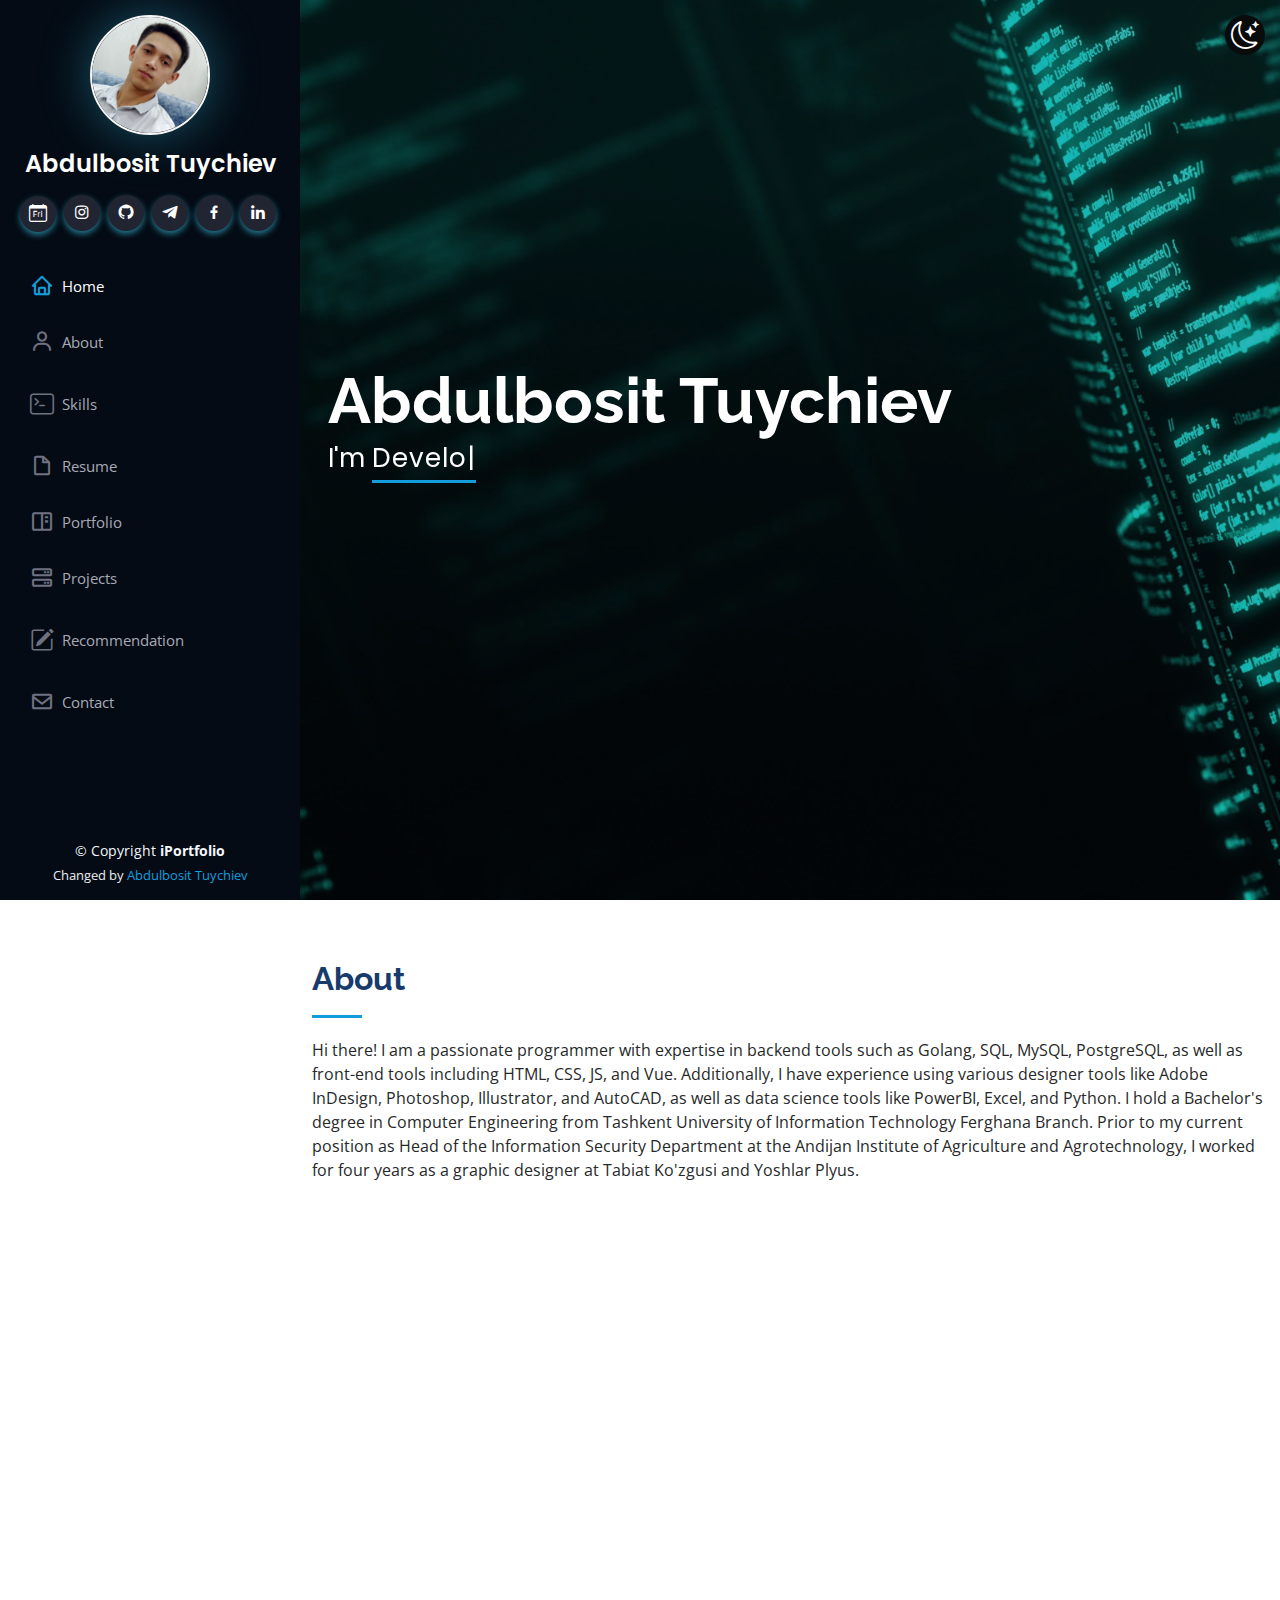
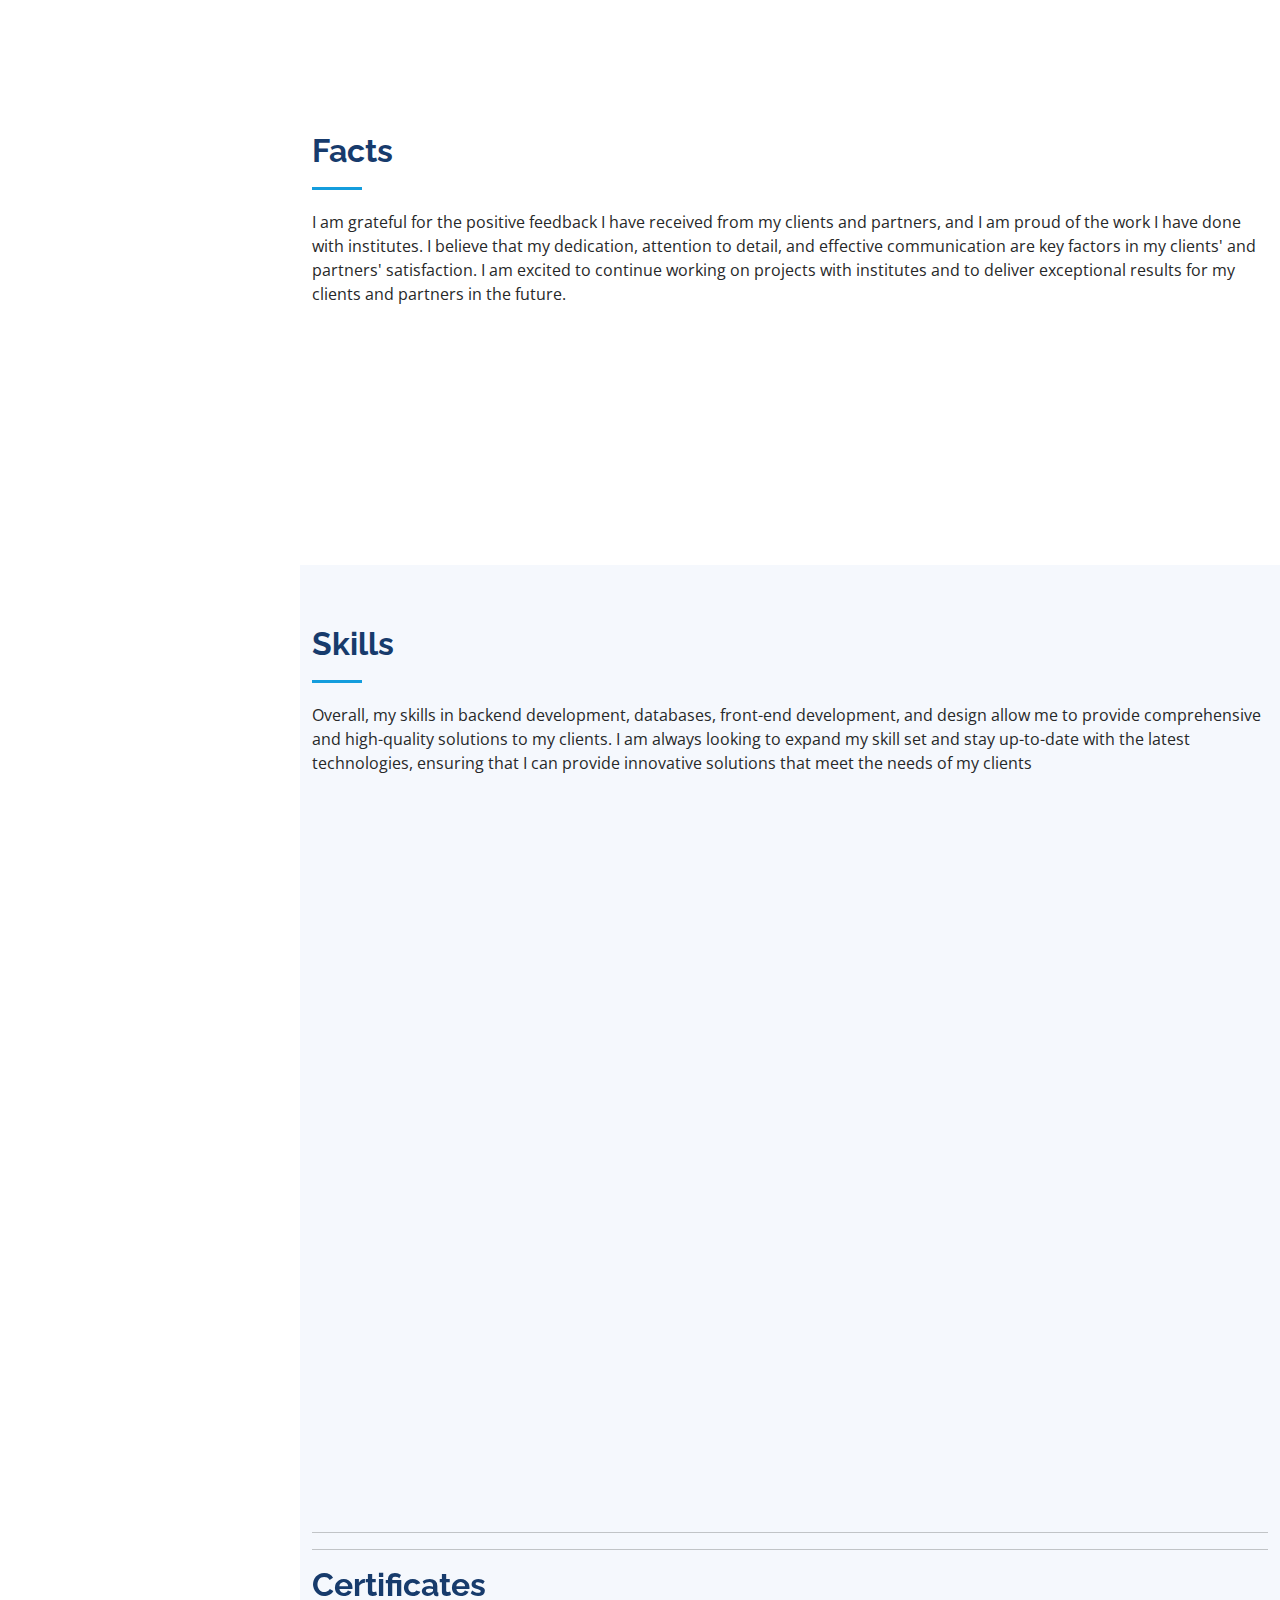
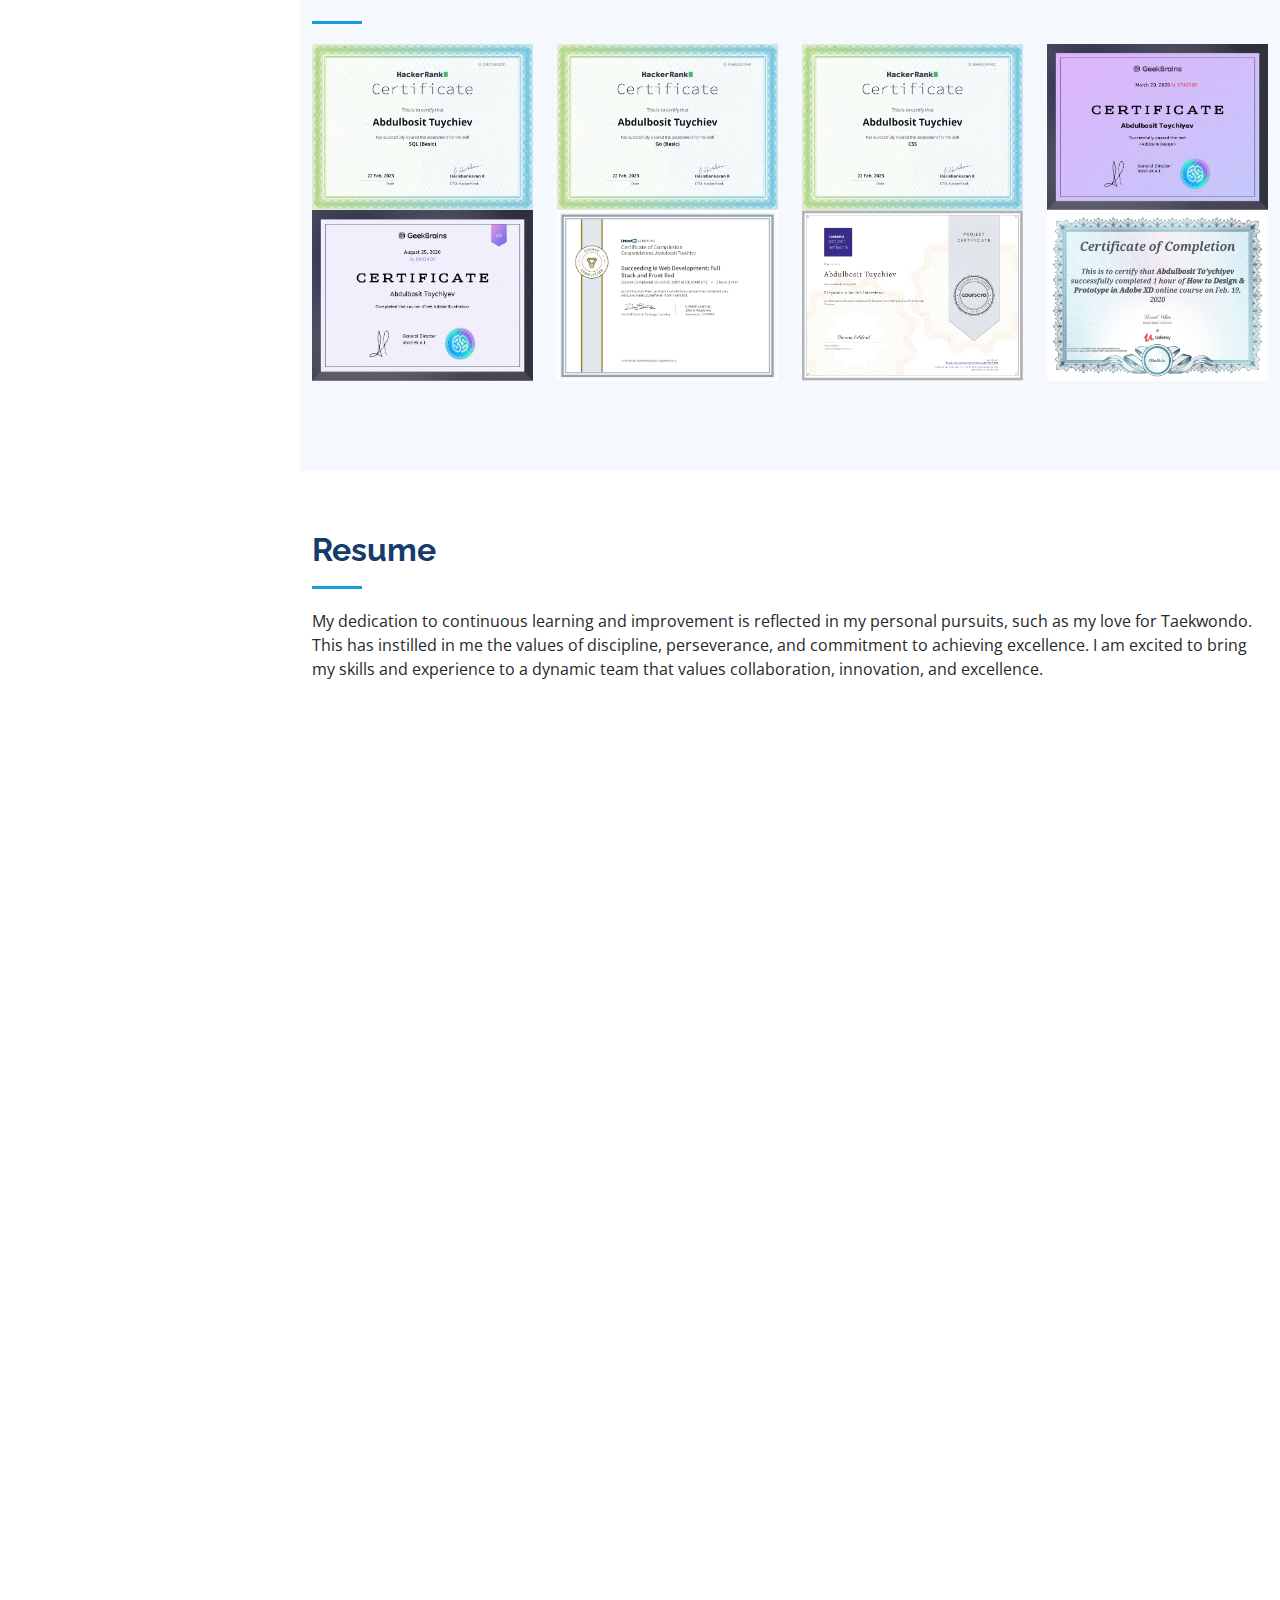
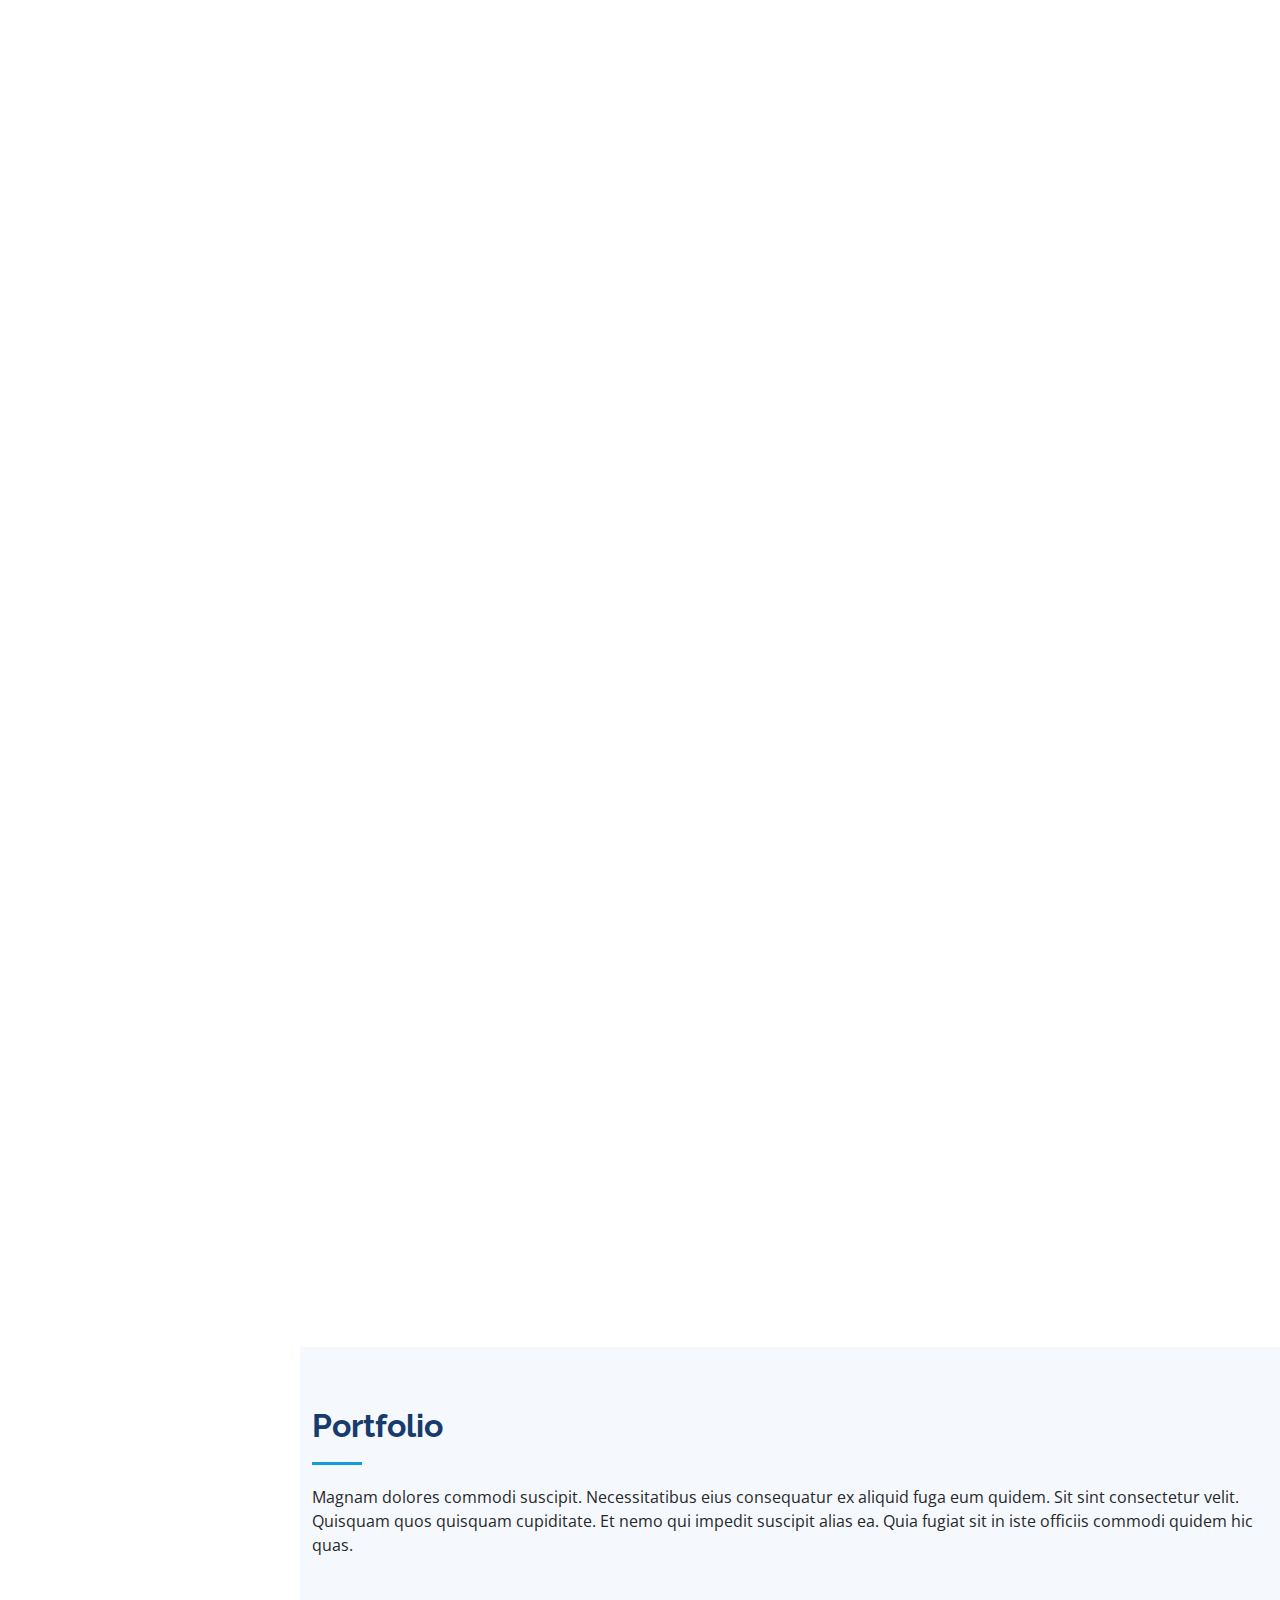
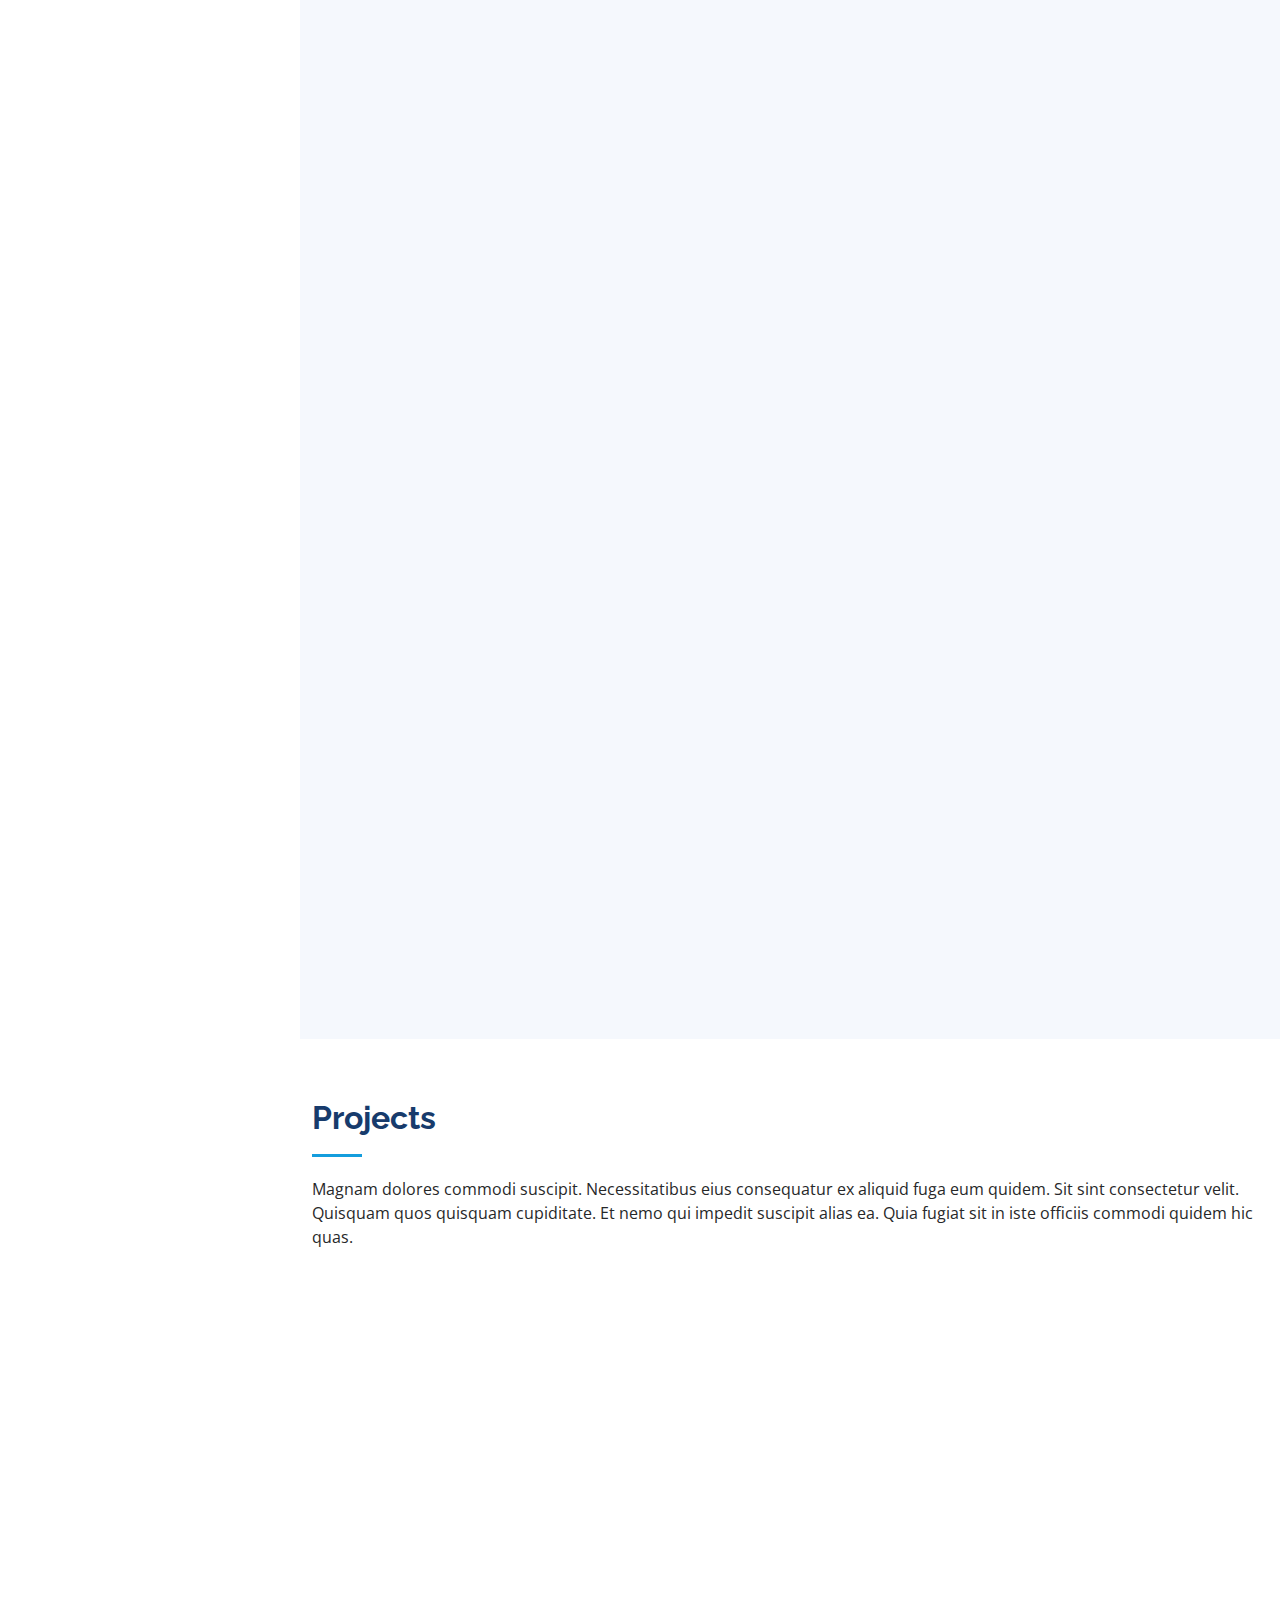
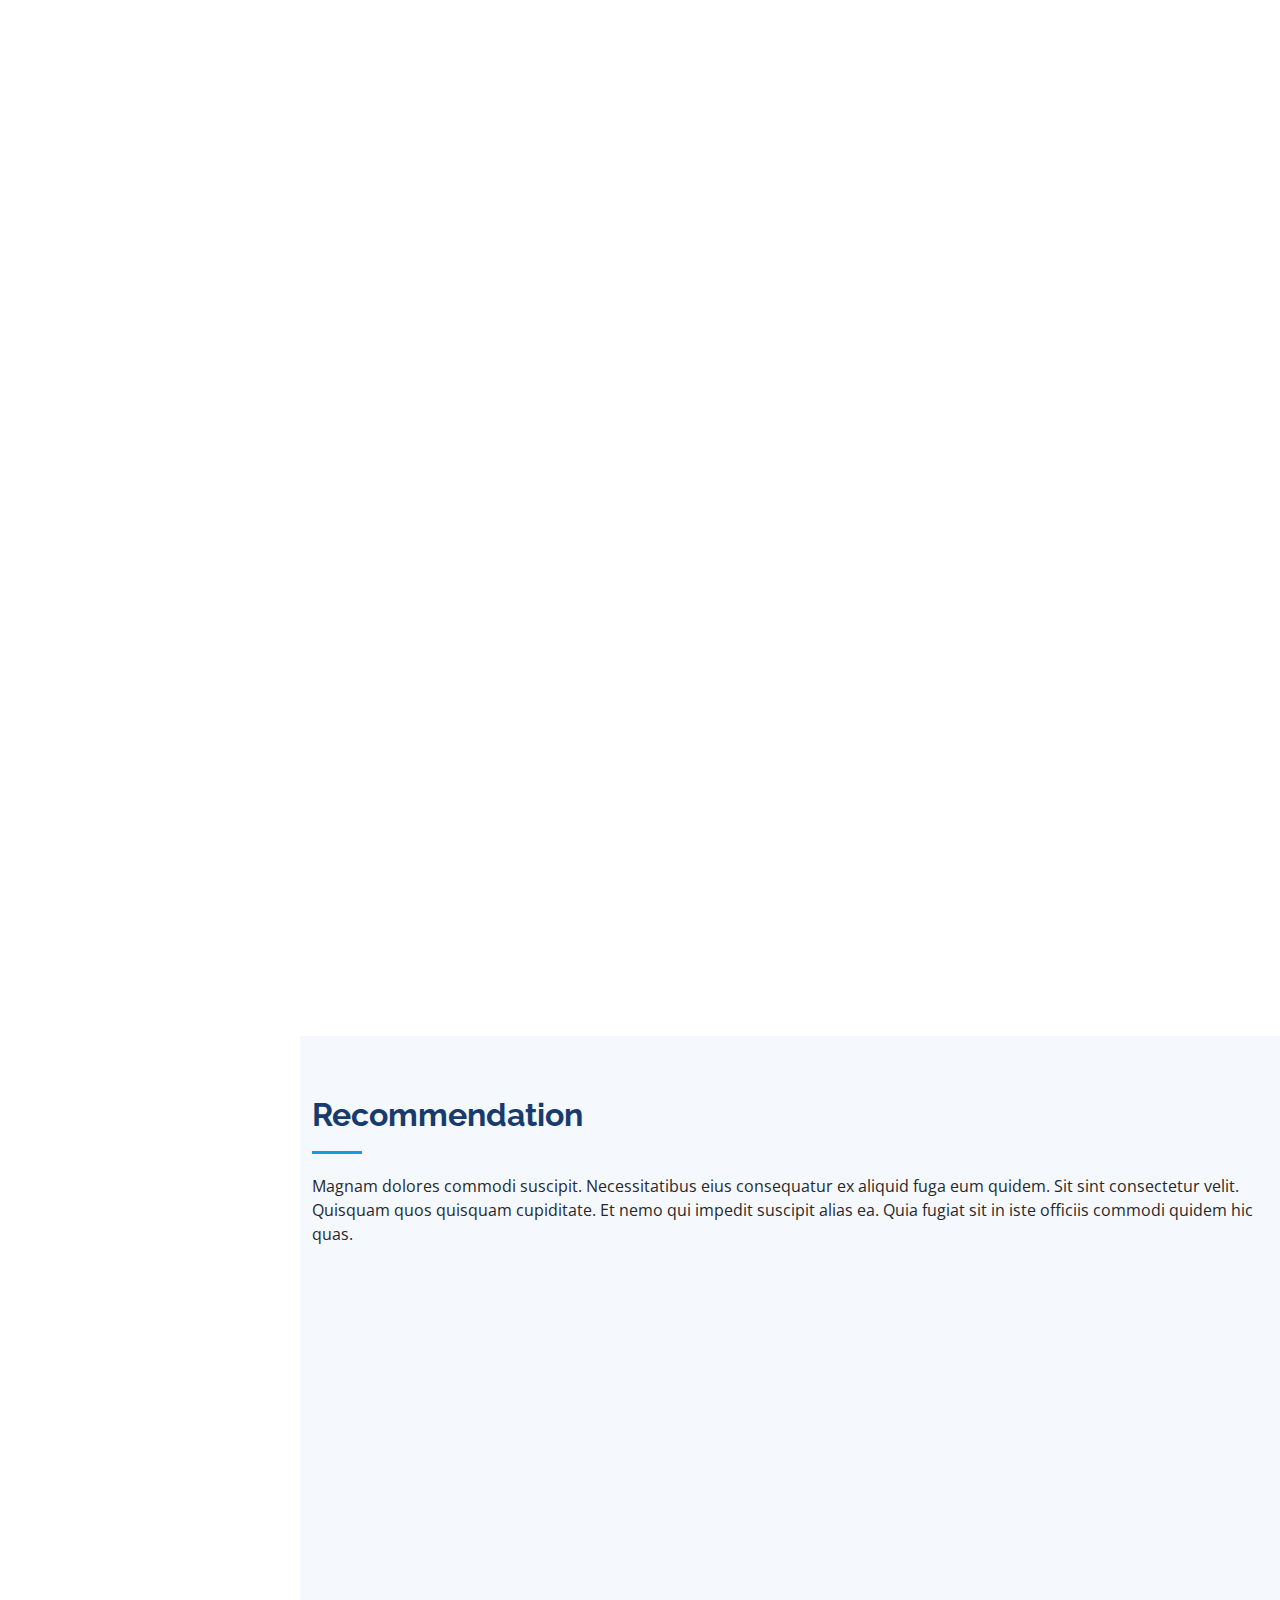
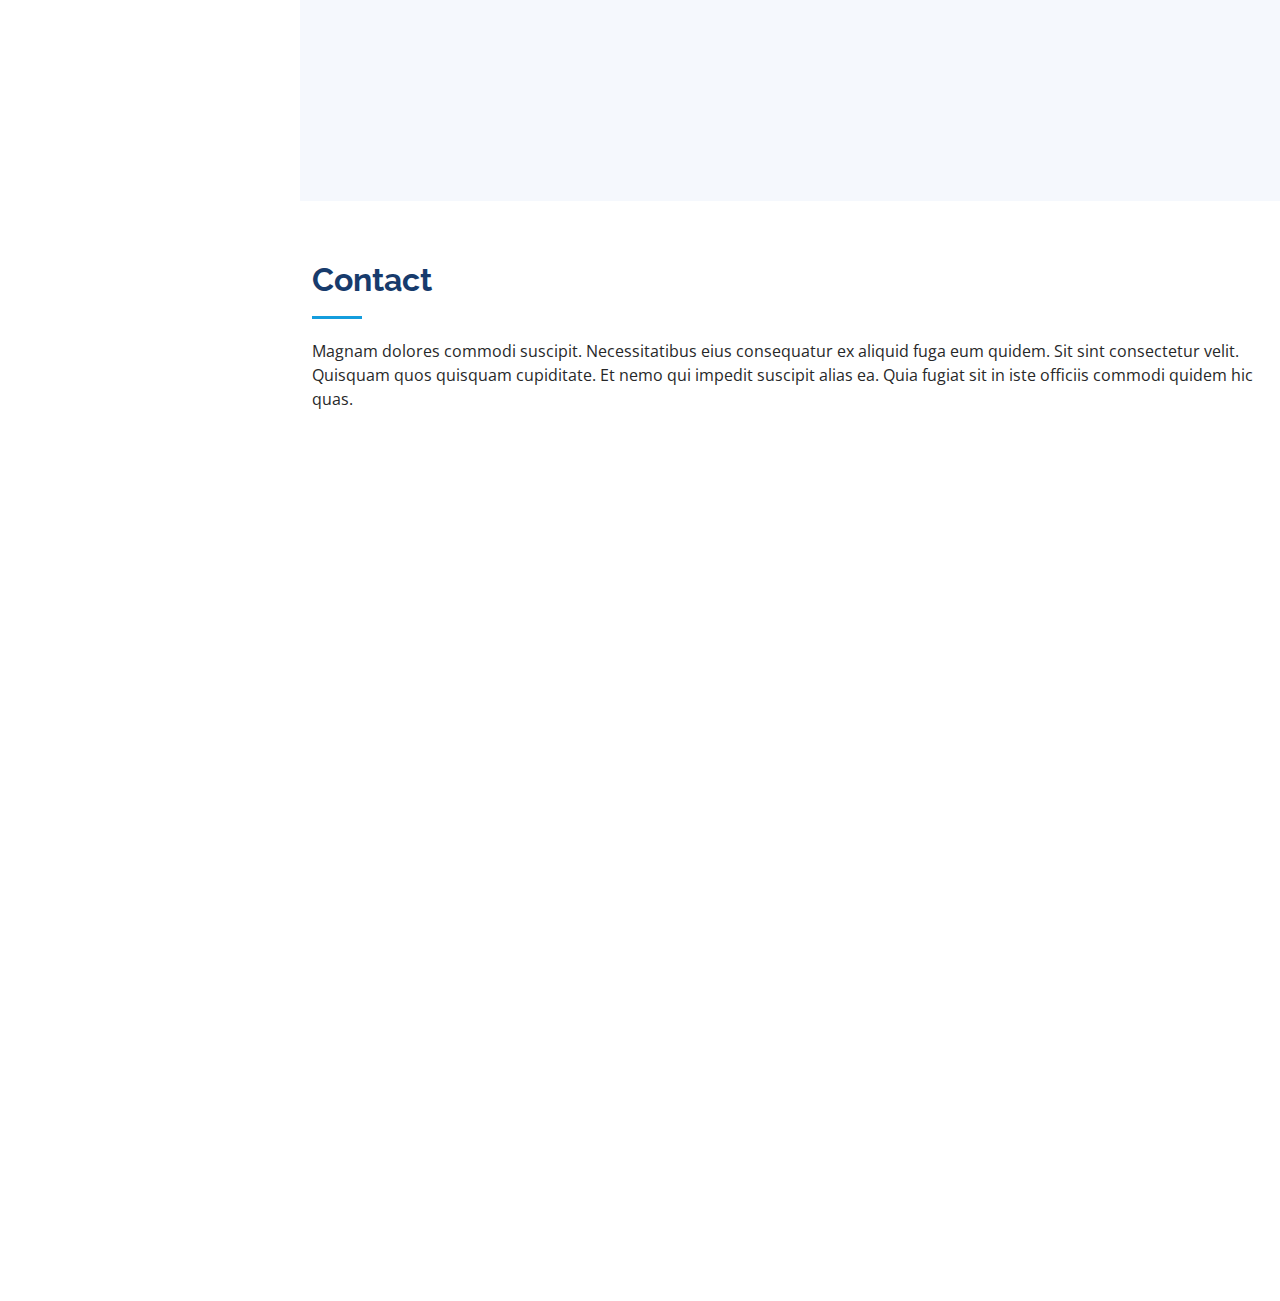
<file: index.html>
<!DOCTYPE html>
<html lang="en">

<head>
  <meta charset="utf-8">
  <meta content="width=device-width, initial-scale=1.0" name="viewport">

  <title>Abdulbosit Tuychiev</title>
  <meta content="" name="description">
  <meta content="" name="keywords">

  <!-- Favicons -->
  <!-- <link href="assets/img/favicon.png" rel="icon"> -->
<link rel="shortcut icon" href="assets/img/logo/AT logo PNG.png" type="image/x-icon">
  <link href="assets/img/apple-touch-icon.png" rel="apple-touch-icon">
  <link rel="stylesheet" href="https://cdnjs.cloudflare.com/ajax/libs/font-awesome/4.7.0/css/font-awesome.min.css">
  <!-- Google Fonts -->
  <link href="https://fonts.googleapis.com/css?family=Open+Sans:300,300i,400,400i,600,600i,700,700i|Raleway:300,300i,400,400i,500,500i,600,600i,700,700i|Poppins:300,300i,400,400i,500,500i,600,600i,700,700i" rel="stylesheet">

  <!-- Vendor CSS Files -->
  <link href="assets/vendor/aos/aos.css" rel="stylesheet">
  <link rel="stylesheet" href="assets/css/fullscreen.css">
  <link href="assets/vendor/bootstrap/css/bootstrap.min.css" rel="stylesheet">
  <link href="assets/vendor/bootstrap-icons/bootstrap-icons.css" rel="stylesheet">
  <link href="assets/vendor/boxicons/css/boxicons.min.css" rel="stylesheet">
  <link href="assets/vendor/glightbox/css/glightbox.min.css" rel="stylesheet">
  <link href="assets/vendor/swiper/swiper-bundle.min.css" rel="stylesheet">

  <!-- Template Main CSS File -->
  <link href="assets/css/style.css" rel="stylesheet">

  <!-- =======================================================
  * Template Name: iPortfolio - v3.10.0
  * Template URL: https://bootstrapmade.com/iportfolio-bootstrap-portfolio-websites-template/
  * Author: BootstrapMade.com
  * License: https://bootstrapmade.com/license/
  ======================================================== -->

</head>

<body oncontextmenu="">

  <!-- ======= Mobile nav toggle button ======= -->
  <i class="bi bi-list mobile-nav-toggle d-xl-none"></i>

  <!-- ======= Header ======= -->
  <header id="header">
    <div class="d-flex flex-column">

      <div class="profile">
        <img src="assets/img/profile-img.jpg" alt="" class="img-fluid rounded-circle ">
        <h1 class="text-light"><a href="index.html">Abdulbosit Tuychiev</a></h1>
        <div class="social-links mt-3 text-center">
          <!-- Calendly link widget begin -->
          <link href="https://assets.calendly.com/assets/external/widget.css" rel="stylesheet">
          <script src="https://assets.calendly.com/assets/external/widget.js" type="text/javascript" async></script>
         <a href="" onclick="Calendly.initPopupWidget({url: 'https://calendly.com/abdulbosit'});return false;"  class="twitter shadow_ico"><i class="bi bi-calendar-day"></i></a>
          <!-- <a href="https://twitter.com/AbdulbositTo" class="twitter shadow_ico"><i class="bx bxl-twitter"></i></a> -->
          <a href="https://www.instagram.com/abdulbosit_tatu/" class="instagram shadow_ico"><i class="bx bxl-instagram"></i></a>
          <a href="https://github.com/abdulbosit19980204" class="google-plus shadow_ico"><i class="bx bxl-github"></i></a>
          <a href="https://t.me/abdulbosit_tatu" class="google-plus shadow_ico"><i class="bx bxl-telegram"></i></a>
          <a href="https://www.facebook.com/abdulbosit1998" class="facebook shadow_ico"><i class="bx bxl-facebook"></i></a>
          <a href="https://www.linkedin.com/in/abdulbosit-tuychiyev/" class="linkedin shadow_ico"><i class="bx bxl-linkedin"></i></a>
          <!-- <button type="button" class="btn btn-light" value="click to toggle fullscreen" onclick="toggleFullScreen(document.body)"><i class="bi bi-arrows-fullscreen"></i> </button> -->

          <!-- <a  class="facebook shadow_ico"  value="click to toggle fullscreen" onclick="toggleFullScreen(document.body)"><i class="bi bi-arrows-fullscreen"></i></a> -->
        </div>
      </div>


      <nav id="navbar" class="nav-menu navbar">
        <ul>
          <li><a href="#hero" class="nav-link scrollto active"><i class="bx bx-home"></i> <span>Home</span></a></li>
          <li><a href="#about" class="nav-link scrollto"><i class="bx bx-user"></i> <span>About</span></a></li>
          <li><a href="#skills" class="nav-link scrollto"><i class="bi bi-terminal"></i> <span>Skills</span></a></li>
          <li><a href="#resume" class="nav-link scrollto"><i class="bx bx-file-blank"></i> <span>Resume</span></a></li>
          <li><a href="#portfolio" class="nav-link scrollto"><i class="bx bx-book-content"></i> <span>Portfolio</span></a></li>
          <li><a href="#services" class="nav-link scrollto"><i class="bx bx-server"></i> <span>Projects</span></a></li>
          <li><a href="#recommendation" class="nav-link scrollto"><i class="bi bi-pencil-square"></i><span>Recommendation</span></a></li>
          <li><a href="#contact" class="nav-link scrollto"><i class="bx bx-envelope"></i> <span>Contact</span></a></li>
        </ul>
      </nav><!-- .nav-menu -->
    </div>
  </header>
  <!-- End Header -->

  <!-- ======= Hero Section ======= -->
  <section id="hero" class="d-flex flex-column justify-content-center align-items-center">
    <div class="hero-container" data-aos="fade-in">
      <h1>Abdulbosit Tuychiev</h1>
      <p>I'm <span class="typed" data-typed-items="Developer, Data analyst, Designer, Freelancer, Photographer"></span></p>
    </div>
   </section><!-- End Hero -->

  <main id="main">

    <!-- ======= About Section ======= -->
    <section id="about" class="about">
      <div class="container">

        <div class="section-title">
          <h2>About</h2>
          <p>Hi there! I am a passionate programmer with expertise in backend tools such as 
            Golang, SQL, MySQL, PostgreSQL, as well as front-end tools 
            including HTML, CSS, JS, and Vue. Additionally, I have experience
             using various designer tools like Adobe InDesign, Photoshop, Illustrator, 
             and AutoCAD, as well as data science tools like PowerBI, Excel, and Python.
              I hold a Bachelor's degree in Computer Engineering from 
              Tashkent University of Information Technology Ferghana Branch. 
              Prior to my current position as
               Head of the Information Security Department at the Andijan Institute of Agriculture and Agrotechnology, I worked for four years as a graphic designer at Tabiat Ko'zgusi and Yoshlar Plyus.</p>
        </div>

        <div class="row">
          <div class="col-lg-4" data-aos="fade-right">
            <img src="assets/img/profile-img.jpg" class="img-fluid" alt="">
          </div>
          <div class="col-lg-8 pt-4 pt-lg-0 content" data-aos="fade-left">
            <h3>Data analyst &amp; Web Developer.</h3>
            <p class="fst-italic">
              Lorem ipsum dolor sit amet, consectetur adipiscing elit, sed do eiusmod tempor incididunt ut labore et dolore
              magna aliqua.
            </p>
            <div class="row">
              <div class="col-lg-6">
                <ul>
                  <li><i class="bi bi-chevron-right"></i> <strong>Birthday:</strong> <span>2 April 1998</span></li>
                  <li><i class="bi bi-chevron-right"></i> <strong>Website:</strong> <span>https://abdulbositt.netlify.app/</span></li>
                 <li><i class="bi bi-chevron-right"></i> <strong>Phone:</strong> <span>+998 9 000 888 49 </span></li>
                  <li><i class="bi bi-chevron-right"></i> <strong>City:</strong> <span>Tashkent, Uzbekistan</span></li>
                </ul>
              </div>
              <div class="col-lg-6">
                <ul>
                  <li><i class="bi bi-chevron-right"></i> <strong>Age:</strong> <span>25</span></li>
                  <li><i class="bi bi-chevron-right"></i> <strong>Degree:</strong> <span>Master</span></li>
                  <li><i class="bi bi-chevron-right"></i> <strong>Email:</strong> <span>abdulbosit19980204@gmail.com</span></li>
                  <li><i class="bi bi-chevron-right"></i> <strong>Freelance:</strong> <span>Available</span></li>
                </ul>
              </div>
            </div>
            <p>
              Officiis eligendi itaque labore et dolorum mollitia officiis optio vero. Quisquam sunt adipisci omnis et ut. Nulla accusantium dolor incidunt officia tempore. Et eius omnis.
              Cupiditate ut dicta maxime officiis quidem quia. Sed et consectetur qui quia repellendus itaque neque. Aliquid amet quidem ut quaerat cupiditate. Ab et eum qui repellendus omnis culpa magni laudantium dolores.
            </p>
          </div>
        </div>

      </div>
    </section><!-- End About Section -->

    <!-- ======= Facts Section ======= -->
    <section id="facts" class="facts">
      <div class="container">

        <div class="section-title">
          <h2>Facts</h2>
          <p>I am grateful for the positive feedback I have received from my clients and partners, and I am proud of the work I have done with institutes. I believe that my dedication, attention to detail, and effective communication are key factors in my clients' and partners' satisfaction. I am excited to continue working on projects with institutes and to deliver exceptional results for my clients and partners in the future.</p>
        </div>

        <div class="row no-gutters">

          <div class="col-lg-3 col-md-6 d-md-flex align-items-md-stretch" data-aos="fade-up">
            <div class="count-box">
              <i class="bi bi-emoji-smile"></i>
              <span data-purecounter-start="0" data-purecounter-end="232" data-purecounter-duration="1" class="purecounter"></span>
              <p><strong>Happy Clients</strong> consequuntur quae</p>
            </div>
          </div>

          <div class="col-lg-3 col-md-6 d-md-flex align-items-md-stretch" data-aos="fade-up" data-aos-delay="100">
            <div class="count-box">
              <i class="bi bi-journal-richtext"></i>
              <span data-purecounter-start="0" data-purecounter-end="521" data-purecounter-duration="1" class="purecounter"></span>
              <p><strong>Projects</strong> adipisci atque cum quia aut</p>
            </div>
          </div>

          <div class="col-lg-3 col-md-6 d-md-flex align-items-md-stretch" data-aos="fade-up" data-aos-delay="200">
            <div class="count-box">
              <i class="bi bi-headset"></i>
              <span data-purecounter-start="0" data-purecounter-end="1453" data-purecounter-duration="1" class="purecounter"></span>
              <p><strong>Hours Of Support</strong> aut commodi quaerat</p>
            </div>
          </div>

          <div class="col-lg-3 col-md-6 d-md-flex align-items-md-stretch" data-aos="fade-up" data-aos-delay="300">
            <div class="count-box">
              <i class="bi bi-people"></i>
              <span data-purecounter-start="0" data-purecounter-end="32" data-purecounter-duration="1" class="purecounter"></span>
              <p><strong>Hard Workers</strong> rerum asperiores dolor</p>
            </div>
          </div>

        </div>

      </div>
    </section><!-- End Facts Section -->

    <!-- ======= Skills Section ======= -->
    <section id="skills" class="skills section-bg">
      <div class="container">

        <div class="section-title">
          <h2>Skills</h2>
          <p>Overall, my skills in backend development, databases, front-end development, and design allow me to provide comprehensive and high-quality solutions to my clients. I am always looking to expand my skill set and stay up-to-date with the latest technologies, ensuring that I can provide innovative solutions that meet the needs of my clients</p>
        </div>

        <div class="row skills-content">

          <div class="col-lg-6" data-aos="fade-up">
            <hr>
            <h6>Frontend <span class="fa fa-star checked"></span></h6>
            <hr>

            <div class="progress">
              <span class="skill"> 
                <object data="assets/img/logo/html.png" width="22" height="20"> </object> HTML
                <i class="val">70%</i></span>
              <div class="progress-bar-wrap">
                <div class="progress-bar" role="progressbar" aria-valuenow="70" aria-valuemin="0" aria-valuemax="100"></div>
              </div>
            </div>

            <div class="progress">
              <span class="skill">
                <object data="assets/img/logo/css.png" width="18" height="20"> </object> CSS 
                <i class="val">60%</i></span>
              <div class="progress-bar-wrap">
                <div class="progress-bar" role="progressbar" aria-valuenow="60" aria-valuemin="0" aria-valuemax="100"></div>
              </div>
            </div>

            <div class="progress">
              <span class="skill">
                <object data="assets/img/logo/js.svg" width="25" height="20"> </object> JavaScript 
                <i class="val">45%</i></span>
              <div class="progress-bar-wrap">
                <div class="progress-bar" role="progressbar" aria-valuenow="45" aria-valuemin="0" aria-valuemax="100"></div>
              </div>
            </div>

            <div class="progress">
              <span class="skill">
                <object data="assets/img/logo/vue.png" width="25" height="20"> </object> Vue
                <i class="val">65%</i></span>
              <div class="progress-bar-wrap">
                <div class="progress-bar" role="progressbar" aria-valuenow="65" aria-valuemin="0" aria-valuemax="100"></div>
              </div>
            </div>
            <div class="progress">
              <span class="skill">
                <object data="assets/img/logo/react.png" width="25" height="20"> </object> React 
                <i class="val">35%</i></span>
              <div class="progress-bar-wrap">
                <div class="progress-bar" role="progressbar" aria-valuenow="35" aria-valuemin="0" aria-valuemax="100"></div>
              </div>
            </div>
        <hr>
        <h6>Backend <span class="fa fa-star checked"></span><span class="fa fa-star checked"></span></h6>
        <hr>
            <div class="progress">
              <span class="skill"><object data="assets/img/logo/posql.png " width="15" height="15"> </object> PostgreSQL <i class="val">85%</i></span>
              <div class="progress-bar-wrap">
                <div class="progress-bar" role="progressbar" aria-valuenow="85" aria-valuemin="0" aria-valuemax="100"></div>
              </div>
            </div>

            <div class="progress">
              <span class="skill"><object data="assets/img/logo/MySQL.png" width="40" height="20"> </object> MySQL <i class="val">80%</i></span>
              <div class="progress-bar-wrap">
                <div class="progress-bar" role="progressbar" aria-valuenow="80" aria-valuemin="0" aria-valuemax="100"></div>
              </div>
            </div>
            
            <div class="progress">
              <span class="skill"><object data="assets/img/logo/go.png" width="40" height="15"> </object> Golang <i class="val">55%</i></span>
              <div class="progress-bar-wrap">
                <div class="progress-bar" role="progressbar" aria-valuenow="55" aria-valuemin="0" aria-valuemax="100"></div>
              </div>
            </div>
            <div class="progress">
              <span class="skill"><object data="assets/img/logo/nodejs.png" width="60" height="15"> </object> Node Js <i class="val">20%</i></span>
              <div class="progress-bar-wrap">
                <div class="progress-bar" role="progressbar" aria-valuenow="20" aria-valuemin="0" aria-valuemax="100"></div>
              </div>
            </div>

          </div>

          <div class="col-lg-6" data-aos="fade-up" data-aos-delay="100">
        <hr>
        <h6>Design <span class="fa fa-star checked"></span><span class="fa fa-star checked"></span><span class="fa fa-star checked"></span></h6>
        <hr>
            <div class="progress">
              <span class="skill"><object data="assets/img/logo/pho.png" width="15" height="15"> </object> Photoshop <i class="val">80%</i></span>
              <div class="progress-bar-wrap">
                <div class="progress-bar" role="progressbar" aria-valuenow="80" aria-valuemin="0" aria-valuemax="100"></div>
              </div>
            </div>
            <div class="progress">
              <span class="skill"><object data="assets/img/logo/indesign1.png" width="15" height="15"> </object> InDesign <i class="val">85%</i></span>
              <div class="progress-bar-wrap">
                <div class="progress-bar" role="progressbar" aria-valuenow="85" aria-valuemin="0" aria-valuemax="100"></div>
              </div>
            </div>

            <div class="progress">
              <span class="skill"><object data="assets/img/logo/illustrator.png" width="15" height="15"> </object> Illustrator <i class="val">40%</i></span>
              <div class="progress-bar-wrap">
                <div class="progress-bar" role="progressbar" aria-valuenow="40" aria-valuemin="0" aria-valuemax="100"></div>
              </div>
            </div>

            <div class="progress">
              <span class="skill"><object data="assets/img/logo/coreldraw.svg" width="15" height="15"> </object> Coroldraw <i class="val">10%</i></span>
              <div class="progress-bar-wrap">
                <div class="progress-bar" role="progressbar" aria-valuenow="10" aria-valuemin="0" aria-valuemax="100"></div>
              </div>
            </div>

            <hr>
            <h6>Data Analytics</h6>
            <hr>
          
            <div class="progress">
              <span class="skill"><object data="assets/img/logo/powerbi.png" width="15" height="15"> </object> Power Bi <i class="val">15%</i></span>
              <div class="progress-bar-wrap">
                <div class="progress-bar" role="progressbar" aria-valuenow="15" aria-valuemin="0" aria-valuemax="100"></div>
              </div>
            </div>
            <div class="progress">
              <span class="skill"><object data="assets/img/logo/excel.png" width="15" height="15"> </object> Excel <i class="val">55%</i></span>
              <div class="progress-bar-wrap">
                <div class="progress-bar" role="progressbar" aria-valuenow="55" aria-valuemin="0" aria-valuemax="100"></div>
              </div>
            </div>
            <div class="progress">
              <span class="skill"><object data="assets/img/logo/Python.png" width="15" height="15"> </object> Python <i class="val">10%</i></span>
              <div class="progress-bar-wrap">
                <div class="progress-bar" role="progressbar" aria-valuenow="10" aria-valuemin="0" aria-valuemax="100"></div>
              </div>
            </div>

          </div>

        </div>
<div class="section-title">
  <hr>
  <hr>
  <h2>Certificates</h2>
  <!-- <p>I am going to share some of my sertificate by online course and test</p> -->
  <div class="row skills-content">
   <img class="col-lg-3 zoom_img" src="assets/img/SQL(Basic).png" alt="" srcset="">
   <img class="col-lg-3 zoom_img" src="assets/img/gobasic.png" alt="" srcset="">
   <img class="col-lg-3 zoom_img" src="assets/img/css.png" alt="" srcset="">
   <img class="col-lg-3 zoom_img" src="assets/img/indesign_page-0001.jpg" alt="" srcset="">
   <img class="col-lg-3 zoom_img" src="assets/img/4095745_941409.en_page-0001.jpg" alt="" srcset="">
   <img class="col-lg-3 zoom_img" src="assets/img/LinkedIN.png" alt="" srcset="">
   <img class="col-lg-3 zoom_img" src="assets/img/Coursera 9SG8MYFSTRKQ (1)_page-0001.jpg" alt="" srcset="">
   <img class="col-lg-3 zoom_img" src="assets/img/XD.jpg" alt="" srcset="">
   
  </div>
</div>
      </div>
    </section><!-- End Skills Section -->

    <!-- ======= Resume Section ======= -->
    <section id="resume" class="resume">
      <div class="container">

        <div class="section-title">
          <h2>Resume</h2>
          <p>My dedication to continuous learning and improvement is reflected in my personal pursuits, such as my love for Taekwondo. This has instilled in me the values of discipline, perseverance, and commitment to achieving excellence. I am excited to bring my skills and experience to a dynamic team that values collaboration, innovation, and excellence.</p>
        </div>

        <div class="row">

          <div class="col-lg-6" data-aos="fade-up">
            <h3 class="resume-title">Sumary</h3>
            <div class="resume-item pb-0">
              <h4>Abdulbosit Tuychiev</h4>
              <p><em>Innovative and deadline-driven Graphic Designer with 3+ years of experience designing and developing user-centered digital/print marketing material from initial concept to final, polished deliverable.</em></p>
              <ul>
                <li><i class="bi bi-geo-alt"></i> Tashkent, Uzbekistan, Uz</li>
                <li><a href="tel:+998999992334">
                  <i class="bi bi-telephone"></i> (+998)900088849
                </a></li>
                <li><a href="tel:+998900066639">
                  <i class="bi bi-telephone"></i> (+998)900066639
                </a></li>
                <li><a href="mailto:abdulbosit19980204@gmail.com">
                  <i class="bi bi-envelope-at"></i> abdulbosit19980204@gmail.com
                </a></li>
              </ul>
            </div>

            <h3 class="resume-title">Education</h3>
            <div class="resume-item">
              <h4>Bachelor in Computer Engineering</h4>
               <h5><i class="bi bi-calendar-check"></i> 2016 - 2020</h5>
              <p><em><a href="https://tatuff.uz/" target="_blank">
                <object data="assets/img/logo/tatu_logo.png" width="16" height="16"> </object>  
                Tashkent University of Information Technologies <small> Fergana Branch</small>
             
            </a>
              </em></p>
              <p>Qui deserunt veniam. Et sed aliquam labore tempore sed quisquam iusto autem sit. Ea vero voluptatum qui ut dignissimos deleniti nerada porti sand markend</p>
            </div>
            <div class="resume-item">
              <h4>Korean Language (한국어)</h4>
              <h5><i class="bi bi-calendar-check"></i> Feb 2023  - Present</h5>
              <p><em>
                <a href="https://www.tashkec.uz/uz/about/greeting">
                  <object data="assets/img/logo/telegram_logo.jpg" width="16" height="16"> </object>  
                  Korean Education Center in Tashkent</em>
              </a></p>
              <p>Quia nobis sequi est occaecati aut. Repudiandae et iusto quae reiciendis et quis Eius vel ratione eius unde vitae rerum voluptates asperiores voluptatem Earum molestiae consequatur neque etlon sader mart dila</p>
            </div>
<hr>
            <h3 class="resume-title">Languages</h3>
            <div class="resume-item">
              <h4><object data="assets/img/logo/english.png" width="25" height="15"> </object> English <span class="fa fa-star checked"></span>
               
              <h5>Intermediate</h5>
              <p><em>Rochester Institute of Technology, Rochester, NY</em></p>
              <p>Qui deserunt veniam. Et sed aliquam labore tempore sed quisquam iusto autem sit. Ea vero voluptatum qui ut dignissimos deleniti nerada porti sand markend</p>
            </div>
            <div class="resume-item">
              <h4><object data="assets/img/logo/rus.png" width="25" height="18"> </object> Russian </h4>
              <h5>Beginner</h5>
              <p><em>Rochester Institute of Technology, Rochester, NY</em></p>
              <p>Quia nobis sequi est occaecati aut. Repudiandae et iusto quae reiciendis et quis Eius vel ratione eius unde vitae rerum voluptates asperiores voluptatem Earum molestiae consequatur neque etlon sader mart dila</p>
            </div>
            <div class="resume-item">
              <h4><object data="assets/img/logo/uz.png" width="25" height="15"> </object> Uzbek  <span class="fa fa-star checked"></span>  <span class="fa fa-star checked"></span></h4>
              <h5>Native</h5>
              <p><em>Rochester Institute of Technology, Rochester, NY</em></p>
              <p>Quia nobis sequi est occaecati aut. Repudiandae et iusto quae reiciendis et quis Eius vel ratione eius unde vitae rerum voluptates asperiores voluptatem Earum molestiae consequatur neque etlon sader mart dila</p>
            </div>
            <div class="resume-item">
              <h4><object data="assets/img/logo/arab.png" width="25" height="15"> </object> Arabic  <span class="fa fa-star"></span></h4>
              <h5>Reading &amp; Writing</h5>
              <p><em>Rochester Institute of Technology, Rochester, NY</em></p>
              <p>Quia nobis sequi est occaecati aut. Repudiandae et iusto quae reiciendis et quis Eius vel ratione eius unde vitae rerum voluptates asperiores voluptatem Earum molestiae consequatur neque etlon sader mart dila</p>
            </div>

            
          </div>

          <div class="col-lg-6" data-aos="fade-up" data-aos-delay="100">
            <h3 class="resume-title">Professional Experience</h3>
            <div class="resume-item">
             
              <h4>Head of Information Security Department</h4>
              <h5><i class="bi bi-calendar-check"></i> June 2021 – Present</h5>
              <div class="resume-item">
                <h4>Network Administrator </h4>
                <h5><i class="bi bi-calendar-check"></i> May 2021 – June 2021</h5>
              </div>
            
              <p><em>
                <a href="https://andqxai.uz/?page_id=7&lang=en">
                <object data="assets/img/logo/logo.ba127c97.png" width="16" height="16"> </object>  
                ANDIJAN INSTITUTE OF AGRICULTURE AND AGROTECHNOLOGY
                  
              </a>
              </em></p>
              <ul>
                <li>Managed a team of 6 IT professionals under constant supervision while improving team performance and productivity</li>
                <li>Contribution to organization development and management; created technology roadmap; improved security,
                  leveraged data analytics technologies, established task process. </li>
                <li>Signed a strategic agreement with the local university (TUIT and ADU) to launch a CISCO course to enrich talent
                  pool with the vision to employ top performing students upon successful completion of the program course
                  </li>
                  <li>Managed up to 2 projects or tasks at a given time while under pressure</li>
            </ul>
            </div>
            <div class="resume-item">
              <h4>Graphic design specialist</h4>
              <h5><i class="bi bi-calendar-check"></i> 2018 - 2022</h5>
              <p><em>
                <object data="assets/img/logo/tabiat.png" width="16" height="16"> </object>  
                TABIAT KO'ZGUSI (Newspaper), Ferghana, Uzbekistan</em></p>
              <ul>
                <li>Developed and improved concepts, graphics and layouts of the Newspaper, increasing sales by 120%</li>
                <li>Implemented and managed customer a feedback & satisfaction system, achieving 80% higher customer retention and loyalty.</li>
                <li>Prepared layouts & drafts of material based on procedures; contributed to development and improvement of the procedures.</li>
                <li>Collaborated with production teams and partners to ensure that the high-quality of material is maintained and deliverables are on track, meeting deadlines.</li>
              </ul>
            </div>
            <div class="resume-item">
              <h4>Designer (Remote) </h4>
              <h5><i class="bi bi-calendar-check"></i> 2017 - 2022</h5>
              <p><em>
                <object data="assets/img/logo/yoshlar.png" width="16" height="16"> </object>  
                YOSHLAR PLYUS (Newspaper), Ferghana, Uzbekistan</em></p>
              <ul>
                <li>Conceptualized visuals based on requirements.</li>
                <li>Prepared rough drafts and present ideas.</li>
                <li>Reviewed final layouts and suggested improvements if required</li>
              </ul>
          </div>
          
          <hr>

          <h3 class="resume-title">Volunteering</h3>
          <div class="resume-item">
            <h4><object data="assets/img/logo/course.png" width="125" height="15"> </object> Translation</h4>
            <h5>Volunteer Translator (Remote)</h5>
            <p><em>COURSERA –  Global online learning platform</em></p>
            <p>I am working as a volunteer translator from English to Uzbek. I am translating  
              
            <a href="https://www.coursera.org/learn/sql-practical-introduction-for-querying-databases/">SQL: A Practical Introduction for Querying Databases by
              </a>
              <a href="https://www.linkedin.com/in/ravahuja/">Rav Ahuja, Global Program Director IBM Skills Network.</a>
            It helps me to understand SQL better. In Sha Allah, I will translate other courses and continue... 
          </p>
          </div>

          <hr>
          <h3 class="resume-title">Sport</h3>
          <div class="resume-item">
            <h4><object data="assets/img/logo/world-taekwondo-federation.png" width="45" height="25"> </object> Taekwando WTF</h4>
            <h5>Andijon </h5>
            <p><em>Rochester Institute of Technology, Rochester, NY</em></p>
            <p><object data="assets/img/logo/taekwndo.png" width="95" height="95"></object>
              Qui deserunt veniam. Et sed aliquam labore tempore sed quisquam iusto autem sit. Ea vero voluptatum qui ut dignissimos deleniti nerada porti sand markend</p>
          </div>
          
        </div>

      </div>
    </section><!-- End Resume Section -->

    <!-- ======= Portfolio Section ======= -->
    <section id="portfolio" class="portfolio section-bg">
      <div class="container">

        <div class="section-title">
          <h2>Portfolio</h2>
          <p>Magnam dolores commodi suscipit. Necessitatibus eius consequatur ex aliquid fuga eum quidem. Sit sint consectetur velit. Quisquam quos quisquam cupiditate. Et nemo qui impedit suscipit alias ea. Quia fugiat sit in iste officiis commodi quidem hic quas.</p>
        </div>

        <div class="row" data-aos="fade-up">
          <div class="col-lg-12 d-flex justify-content-center">
            <ul id="portfolio-flters">
              <li data-filter="*" class="filter-active">All</li>
              <li data-filter=".filter-app">University</li>
              <li data-filter=".filter-card">Academic lyceum</li>
              <li data-filter=".filter-web">School</li>
            </ul>
          </div>
        </div>

        <div class="row portfolio-container" data-aos="fade-up" data-aos-delay="100">
          
          <div class="col-lg-4 col-md-6 portfolio-item filter-app">
            <div class="portfolio-wrap">
              <img src="assets/img/portfolio/13_page-0001.jpg" class="img-fluid" alt="">
              <div class="portfolio-links">
                <a href="assets/img/portfolio/13_page-0001.jpg" data-gallery="portfolioGallery" class="portfolio-lightbox" title="Web 3"><i class="bx bx-plus"></i></a>
                <!-- <a href="portfolio-details.html" title="More Details"><i class="bx bx-link"></i></a> -->
              </div>
            </div>
          </div>
          <div class="col-lg-4 col-md-6 portfolio-item filter-app">
            <div class="portfolio-wrap">
              <img src="assets/img/portfolio/Reference Letter 1.pdf_page-0001.jpg" class="img-fluid" alt="">
              <div class="portfolio-links">
                <a href="assets/img/portfolio/Reference Letter 1.pdf_page-0001.jpg" data-gallery="portfolioGallery" class="portfolio-lightbox" title="Web 3"><i class="bx bx-plus"></i></a>
                <a href="portfolio-details.html" title="More Details"><i class="bx bx-link"></i></a>
              </div>
            </div>
          </div>
                        

          <div class="col-lg-4 col-md-6 portfolio-item filter-card">
            <div class="portfolio-wrap">
              <img src="assets/img/portfolio/12_page-0001.jpg" class="img-fluid" alt="">
              <div class="portfolio-links">
                <a href="assets/img/portfolio/12_page-0001.jpg" data-gallery="portfolioGallery" class="portfolio-lightbox" title="Web 3"><i class="bx bx-plus"></i></a>
                <a href="portfolio-details.html" title="More Details"><i class="bx bx-link"></i></a>
              </div>
            </div>
          </div>
         

          <div class="col-lg-4 col-md-6 portfolio-item filter-web">
            <div class="portfolio-wrap">
              <img src="assets/img/portfolio/8_page-0001.jpg" class="img-fluid" alt="">
              <div class="portfolio-links">
                <a href="assets/img/portfolio/8_page-0001.jpg" data-gallery="portfolioGallery" class="portfolio-lightbox" title="App 3"><i class="bx bx-plus"></i></a>
                <a href="portfolio-details.html" title="More Details"><i class="bx bx-link"></i></a>
              </div>
            </div>
          </div>

          <div class="col-lg-4 col-md-6 portfolio-item filter-web">
            <div class="portfolio-wrap">
              <img src="assets/img/portfolio/10_page-0001.jpg" class="img-fluid" alt="">
              <div class="portfolio-links">
                <a href="assets/img/portfolio/10_page-0001.jpg" data-gallery="portfolioGallery" class="portfolio-lightbox" title="Card 3"><i class="bx bx-plus"></i></a>
                <a href="portfolio-details.html" title="More Details"><i class="bx bx-link"></i></a>
              </div>
            </div>
          </div>

          <div class="col-lg-4 col-md-6 portfolio-item filter-web">
            <div class="portfolio-wrap">
              <img src="assets/img/portfolio/11_page-0001.jpg" class="img-fluid" alt="">
              <div class="portfolio-links">
                <a href="assets/img/portfolio/11_page-0001.jpg" data-gallery="portfolioGallery" class="portfolio-lightbox" title="Web 3"><i class="bx bx-plus"></i></a>
                <a href="portfolio-details.html" title="More Details"><i class="bx bx-link"></i></a>
              </div>
            </div>
          </div>

       

         
        </div>

      </div>
    </section>
    
    <!-- End Portfolio Section -->

    <!-- ======= Services Section ======= -->
    <section id="services" class="services">
      <div class="container">

        <div class="section-title">
          <h2>Projects</h2>
          <p>Magnam dolores commodi suscipit. Necessitatibus eius consequatur ex aliquid fuga eum quidem. Sit sint consectetur velit. Quisquam quos quisquam cupiditate. Et nemo qui impedit suscipit alias ea. Quia fugiat sit in iste officiis commodi quidem hic quas.</p>
        </div>

        <div class="row">

          <div class="col-lg-4 col-md-6 icon-box" data-aos="fade-up" data-aos-delay="200">
            
            <img src="assets/img/por.png" alt="" class="img-fluid">
            <div class="project_create_date md-15 d-flex">
              <p>01 Januar, 2023 | AndQXAI</p>
            </div>
            <div class="icon"><i class="bi bi-person-bounding-box"></i></div>
            <h4 class="title"><a href="">Portfolio</a></h4>
            <p class="description">This is my portfolio website. Lorem ipsum dolor sit amet consectetur adipisicing elit. Accusamus voluptates nisi veritatis ex rerum dicta autem expedita impedit quos atque in aut, dolore officia soluta! In dolore quam iusto necessitatibus</p>
            <div class="code_sourse">
              <li><a href="https://github.com/abdulbosit19980204/portifolio" class="nav-link scrollto sourse_ico" target="_blank"><span>GitHub</span><i class="bi bi-github"></i> </a></li>
              <li><a href="#" class="nav-link scrollto sourse_ico" target="_blank"><span>YouTube </span><i class="bi bi-youtube"></i> </a></li>
              <li><a href="https://abdulbositt.netlify.app/" class="nav-link scrollto sourse_ico" target="_blank"><span>Web Site </span><i class="bi bi-browser-chrome"></i> </a></li>
              <li> <a href="portfolio-details.html" title="More Details" class="nav-link scrollto sourse_ico"><span>More details</span><i class="bx bx-link"></i></a></li>
            </div>
          </div>

          <div class="col-lg-4 col-md-6 icon-box" data-aos="fade-up" data-aos-delay="300">
            <img src="assets/img/otesst.webp" alt="" class="img-fluid">
            <div class="project_create_date md-15 d-flex">
              <p>25 October, 2021 | AndQXAI</p>
            </div>
            <div class="icon"><i class="bi bi-card-checklist"></i></i></div>
            <h4 class="title"><a href="">Online Test Platform</a></h4>
            <p class="description">This project is designed to monitor the knowledge of institute students and qualified faculty members. If you want to find more information <a href="https://www.youtube.com/watch?v=q0WBYdUxltk"><strong> come here</strong></>  </p>
              <div class="code_sourse">
                <li><a href="https://github.com/abdulbosit19980204/VeralSoftDesign" class="nav-link scrollto sourse_ico" target="_blank"><span>GitHub</span><i class="bi bi-github"></i> </a></li>
                <li><a href="https://www.youtube.com/watch?v=q0WBYdUxltk" class="nav-link scrollto sourse_ico" target="_blank"><span>YouTube </span><i class="bi bi-youtube"></i> </a></li>
                <li><a href="http://yakuniy.andqxai.uz/home" class="nav-link scrollto sourse_ico" target="_blank"><span>Web Site </span><i class="bi bi-browser-chrome"></i> </a></li>
                <li> <a href="portfolio-details.html" title="More Details" class="nav-link scrollto sourse_ico"><span>More details</span><i class="bx bx-link"></i></a></li>
              </div>
            </div>
            <div class="col-lg-4 col-md-6 icon-box" data-aos="fade-up" data-aos-delay="200">
              <img src="assets/img/how-ecommerce-works.png" alt="" class="img-fluid">
              <div class="project_create_date md-15 d-flex">
                <p>21 February, 2023 | Freelance</p>
              </div>
              <div class="icon"><i class="bi bi-cart4"></i></div>
              <h4 class="title"><a href="https://electronic-commerce-andijan.netlify.app/#">E-commerce</a></h4>
              
              <p class="description">This is my portfolio website. You are now here</p>
              <div class="code_sourse">
                <li><a target="_blank" href="https://github.com/abdulbosit19980204/portifolio" class="nav-link scrollto sourse_ico"><span>GitHub</span><i class="bi bi-github"></i> </a></li>
                <li><a target="_blank" href="#" class="nav-link scrollto sourse_ico"><span>YouTube </span><i class="bi bi-youtube"></i> </a></li>
                <li><a target="_blank" href="https://abdulbositt.netlify.app/" class="nav-link scrollto sourse_ico"><span>Web Site </span><i class="bi bi-browser-chrome"></i> </a></li>
                <li> <a href="portfolio-details.html" title="More Details" class="nav-link scrollto sourse_ico"><span>More details</span><i class="bx bx-link"></i></a></li>
              </div>
            </div>
         
            <div class="col-lg-4 col-md-6 icon-box" data-aos="fade-up" data-aos-delay="200">
              <img src="assets/img/make-money-online-monetize-telegram-channel-subscription-bot.png" alt="" class="img-fluid">
              <div class="project_create_date md-15 d-flex">
                <p>21 February, 2023 | Freelance</p>
              </div>
              <div class="icon"><i class="bi bi-robot"></i></div>
              <h4 class="title"><a href="https://electronic-commerce-andijan.netlify.app/#">telegram Bot</a></h4>
              
              <p class="description">Lorem ipsum dolor sit amet consectetur adipisicing elit. Voluptatum ut eaque ad odio obcaecati veritatis laboriosam aspernatur dignissimos, cupiditate rerum voluptate vitae aliquid recusandae? Iure assumenda eius eum mollitia. Perferendis dolorum voluptas obcaecati veritatis quaerat vel veniam nam reprehenderit ex, expedita mollitia? Eveniet aperiam ducimus saepe expedita sit. Perferendis at numquam laudantium quae illo hic!</p>
              <div class="code_sourse">
                <li><a target="_blank" href="https://github.com/abdulbosit19980204/gopay" class="nav-link scrollto sourse_ico"><span>GitHub</span><i class="bi bi-github"></i> </a></li>
                <li><a target="_blank" href="#" class="nav-link scrollto sourse_ico"><span>YouTube </span><i class="bi bi-youtube"></i> </a></li>
                <li><a target="_blank" href="https://t.me/tabiatinfo_bot" class="nav-link scrollto sourse_ico"><span>Web Site </span><i class="bi bi-browser-chrome"></i> </a></li>
                <li> <a href="portfolio-details.html" title="More Details" class="nav-link scrollto sourse_ico"><span>More details</span><i class="bx bx-link"></i></a></li>
              </div>
            </div>
          <!-- <div class="col-lg-4 col-md-6 icon-box" data-aos="fade-up" data-aos-delay="300">
            <div class="icon"><i class="bi bi-binoculars"></i></div>
            <h4 class="title"><a href="">Magni Dolores</a></h4>
            <p class="description">Excepteur sint occaecat cupidatat non proident, sunt in culpa qui officia deserunt mollit anim id est laborum</p>
          </div>
          <div class="col-lg-4 col-md-6 icon-box" data-aos="fade-up" data-aos-delay="400">
            <div class="icon"><i class="bi bi-brightness-high"></i></div>
            <h4 class="title"><a href="">Nemo Enim</a></h4>
            <p class="description">At vero eos et accusamus et iusto odio dignissimos ducimus qui blanditiis praesentium voluptatum deleniti atque</p>
          </div>
          <div class="col-lg-4 col-md-6 icon-box" data-aos="fade-up" data-aos-delay="500">
            <div class="icon"><i class="bi bi-calendar4-week"></i></div>
            <h4 class="title"><a href="">Eiusmod Tempor</a></h4>
            <p class="description">Et harum quidem rerum facilis est et expedita distinctio. Nam libero tempore, cum soluta nobis est eligendi</p>
          </div> -->
        </div>

      </div>
    </section><!-- End Services Section -->

    <!-- ======= Testimonials Section ======= -->
    <section id="testimonials" class="testimonials section-bg">
      <div class="container">

        <div class="section-title">
          <h2 class="recommendation" id="recommendation">Recommendation</h2>
          <p>Magnam dolores commodi suscipit. Necessitatibus eius consequatur ex aliquid fuga eum quidem. Sit sint consectetur velit. Quisquam quos quisquam cupiditate. Et nemo qui impedit suscipit alias ea. Quia fugiat sit in iste officiis commodi quidem hic quas.</p>
        </div>

        <div class="testimonials-slider swiper" data-aos="fade-up" data-aos-delay="100">
          <div class="swiper-wrapper">

            <div class="swiper-slide">
              <div class="testimonial-item" data-aos="fade-up">
                <p>
                  <i class="bx bxs-quote-alt-left quote-icon-left"></i>
                  Proin iaculis purus consequat sem cure digni ssim donec porttitora entum suscipit rhoncus. Accusantium quam, ultricies eget id, aliquam eget nibh et. Maecen aliquam, risus at semper.
                  <i class="bx bxs-quote-alt-right quote-icon-right"></i>
                </p>
                <a href="https://www.facebook.com/khashimov.akhmadjon" target="_blank">
                <img src="assets/img/testimonials/ahoshimova1.jpg" class="testimonial-img" alt="">
                <h3>Akhmadjon Khoshimov</h3>
                <h4>Former Senior Lecturer at<br> TUIT Ferghana Branch</h4>
              </a>
              </div>
            </div><!-- End testimonial item -->

            <div class="swiper-slide">
              <div class="testimonial-item" data-aos="fade-up" data-aos-delay="100">
                <p>
                  <i class="bx bxs-quote-alt-left quote-icon-left"></i>
                  Export tempor illum tamen malis malis eram quae irure esse labore quem cillum quid cillum eram malis quorum velit fore eram velit sunt aliqua noster fugiat irure amet legam anim culpa.
                  <i class="bx bxs-quote-alt-right quote-icon-right"></i>
                </p>
                <img src="assets/img/testimonials/nraximov.jpg" class="testimonial-img" alt="">
                <h3>Nosirjon Rakhimov</h3>
                <h4>CEO Tabiat ko'zgusi</h4>
              </div>
            </div><!-- End testimonial item -->

            <div class="swiper-slide">
              <div class="testimonial-item" data-aos="fade-up" data-aos-delay="200">
                <p>
                  <i class="bx bxs-quote-alt-left quote-icon-left"></i>
                  Enim nisi quem export duis labore cillum quae magna enim sint quorum nulla quem veniam duis minim tempor labore quem eram duis noster aute amet eram fore quis sint minim.
                  <i class="bx bxs-quote-alt-right quote-icon-right"></i>
                </p>
                <a href="https://t.me/xturgunboy1" target="_blank">
                <img src="assets/img/testimonials/txolmatov.jpg" class="testimonial-img" alt="">
                <h3>Turg'unboy Xolmatov</h3>
                <h4>Vise Rector</h4>
              </a>
              </div>
            </div><!-- End testimonial item -->

            <div class="swiper-slide">
              <div class="testimonial-item" data-aos="fade-up" data-aos-delay="300">
                <p>
                  <i class="bx bxs-quote-alt-left quote-icon-left"></i>
                  Fugiat enim eram quae cillum dolore dolor amet nulla culpa multos export minim fugiat minim velit minim dolor enim duis veniam ipsum anim magna sunt elit fore quem dolore labore illum veniam.
                  <i class="bx bxs-quote-alt-right quote-icon-right"></i>
                </p>
                <a href="https://www.linkedin.com/in/mansurjon-bazarbayev-6956a619b/" target="_blank">
                <img src="assets/img/testimonials/manbozorbo.jfif" class="testimonial-img" alt="">
             
                <h3>Mansurbek Bozorboyev</h3>
                <h4>DevOps - Hamkorbank</h4>
              </a>
              </div>
            </div><!-- End testimonial item -->

            <div class="swiper-slide">
              <div class="testimonial-item" data-aos="fade-up" data-aos-delay="400">
                <p>
                  <i class="bx bxs-quote-alt-left quote-icon-left"></i>
                  Quis quorum aliqua sint quem legam fore sunt eram irure aliqua veniam tempor noster veniam enim culpa labore duis sunt culpa nulla illum cillum fugiat legam esse veniam culpa fore nisi cillum quid.
                  <i class="bx bxs-quote-alt-right quote-icon-right"></i>
                </p>
                <a href="https://www.linkedin.com/in/nodirbek-akbarov-851995235/" target="_blank">
                <img src="assets/img/testimonials/nakbarov.jfif" class="testimonial-img" alt="">
                <h3>Nodirbek Akbarov</h3>
                <h4>PHD Student</h4>
              </a>
              </div>
            </div><!-- End testimonial item -->

          </div>
          <div class="swiper-pagination"></div>
        </div>

      </div>
    </section><!-- End Testimonials Section -->

    <!-- ======= Contact Section ======= -->
    <section id="contact" class="contact">
      <div class="container">

        <div class="section-title">
          <h2>Contact</h2>
          <p>Magnam dolores commodi suscipit. Necessitatibus eius consequatur ex aliquid fuga eum quidem. Sit sint consectetur velit. Quisquam quos quisquam cupiditate. Et nemo qui impedit suscipit alias ea. Quia fugiat sit in iste officiis commodi quidem hic quas.</p>
        </div>

        <div class="row" data-aos="fade-in">

          <div class="col-lg-5 d-flex align-items-stretch">
            <div class="info">
              <div class="address">
                <i class="bi bi-geo-alt"></i>
                <h4>Location:</h4>
                <p>215 Barxayot Islomobod Andijon Uzbekistan</p>
              </div>

              <div class="email">
                <i class="bi bi-envelope"></i>
                <h4>Email:</h4>
                <p>abdulbosit19980204@gmail.com</p>
              </div>

              <div class="phone">
                <i class="bi bi-phone"></i>
                <h4>Call:</h4>
                <p>+998 9 000 666 39 / +998 9 000 888 49</p>
              </div>
              <iframe src="https://www.google.com/maps/embed?pb=!1m16!1m12!1m3!1d579.3065473704729!2d72.44423533322319!3d40.73654113395122!2m3!1f0!2f0!3f0!3m2!1i1024!2i768!4f13.1!2m1!1s%20Barxayot%20Islomobod%20Andijon%20Uzbekistan!5e1!3m2!1sen!2s!4v1675653947173!5m2!1sen!2s"frameborder="0" style="border:0; width: 100%; height: 290px;" allowfullscreen="" loading="lazy" referrerpolicy="no-referrer-when-downgrade"></iframe>
              <!-- <iframe src="https://www.google.com/maps/embed?pb=!1m18!1m12!1m3!1d1208.6082895597856!2d69.31270544480326!3d41.3030697115745!2m3!1f0!2f0!3f0!3m2!1i1024!2i768!4f13.1!3m3!1m2!1s0x38aef52099f9f365%3A0xfbd5b98a8fa2c648!2sIT%20Park%20Tashkent!5e1!3m2!1sen!2s!4v1675653713045!5m2!1sen!2s" frameborder="0" style="border:0; width: 100%; height: 290px;" allowfullscreen="" loading="lazy" referrerpolicy="no-referrer-when-downgrade"></iframe> -->
              <!-- <iframe src="https://www.google.com/maps/place/IT+Park+Tashkent/@41.3028953,69.312603,640m/data=!3m2!1e3!4b1!4m6!3m5!1s0x38aef52099f9f365:0xfbd5b98a8fa2c648!8m2!3d41.3028953!4d69.3147917!16s%2Fg%2F11pctf4lp8" frameborder="0" style="border:0; width: 100%; height: 290px;" allowfullscreen></iframe> -->
            </div>

          </div>

          <div class="col-lg-7 mt-5 mt-lg-0 d-flex align-items-stretch">
            <!-- <form action="forms/contact.php" method="post" role="form" class="php-email-form">
             <fieldset disabled="disabled">
              <div class="row">
                <div class="form-group col-md-6">
                  <label for="name">Your Name</label>
                  <input type="text" name="name" class="form-control" id="name" required>
                </div>
                <div class="form-group col-md-6">
                  <label for="name">Your Email</label>
                  <input type="email" class="form-control" name="email" id="email" required>
                </div>
              </div>
              <div class="form-group">
                <label for="name">Subject</label>
                <input type="text" class="form-control" name="subject" id="subject" required>
              </div>
              <div class="form-group">
                <label for="name">Message</label>
                <textarea class="form-control" name="message" rows="10" required></textarea>
              </div>
              <div class="my-3">
                <div class="loading">Loading</div>
                <div class="error-message"></div>
                <div class="sent-message">Your message has been sent. Thank you!</div>
              </div>
              <div class="text-center"><button type="submit">Send Message</button></div>
            </fieldset>
            </form> -->
            <div class="row col-md-12">
                <!-- Calendly inline widget begin -->
              <div class="calendly-inline-widget" data-url="https://calendly.com/abdulbosit" style="min-width:320px;height:730px;"></div>
              <script type="text/javascript" src="https://assets.calendly.com/assets/external/widget.js" async></script>
              <!-- Calendly inline widget end -->
            <!-- <img src="assets/img/thankyou.avif" alt=""  class="img-fluid rounded mx-auto d-block"> -->
            </div>
          </div>

        </div>

      </div>

     
     

    </section><!-- End Contact Section -->

  </main><!-- End #main -->

  <!-- ======= Footer ======= -->
  <footer id="footer">
    <div class="container">
      <div class="copyright">
        &copy; Copyright <strong><span>iPortfolio </span></strong>
      </div>
      <div class="credits">
        <!-- All the links in the footer should remain intact. -->
        <!-- You can delete the links only if you purchased the pro version. -->
        <!-- Licensing information: https://bootstrapmade.com/license/ -->
        <!-- Purchase the pro version with working PHP/AJAX contact form: https://bootstrapmade.com/iportfolio-bootstrap-portfolio-websites-template/ -->
        Changed by <a  href="https://bootstrapmade.com/iportfolio-bootstrap-portfolio-websites-template/">Abdulbosit Tuychiev</a>
      </div>
    </div>
  </footer><!-- End  Footer -->
  <!-- <div id="preloader"></div> -->
  <a href="https://abdulbositt.netlify.app/" class="light-mode d-flex align-items-center justify-content-center"><i class="bi bi-moon-stars"></i> </a>
  <a href="#" class="back-to-top d-flex align-items-center justify-content-center"><i class="bi bi-arrow-up-short"></i></a>

  <div data-tf-sidetab="A7UiPXKU" data-tf-opacity="100" data-tf-iframe-props="title=Feedback about Portifolio" data-tf-transitive-search-params data-tf-button-color="#0445AF" data-tf-button-text="Feedback!" data-tf-medium="snippet" style="all:unset;"></div><script src="//embed.typeform.com/next/embed.js"></script>

  <!-- Vendor JS Files -->

  <script src="assets/js/disableInsMode.js"></script>
  <script src="assets/js/fullscreen.js"></script>
  <script src="assets/vendor/purecounter/purecounter_vanilla.js"></script>
  <script src="assets/vendor/aos/aos.js"></script>
  <script src="assets/vendor/bootstrap/js/bootstrap.bundle.min.js"></script>
  <script src="assets/vendor/glightbox/js/glightbox.min.js"></script>
  <script src="assets/vendor/isotope-layout/isotope.pkgd.min.js"></script>
  <script src="assets/vendor/swiper/swiper-bundle.min.js"></script>
  <script src="assets/vendor/typed.js/typed.min.js"></script>
  <script src="assets/vendor/waypoints/noframework.waypoints.js"></script>
  <script src="assets/vendor/php-email-form/validate.js"></script>


  

  <!-- Template Main JS File -->
  <script src="assets/js/main.js"></script>

  

</body>

</html>
</file>
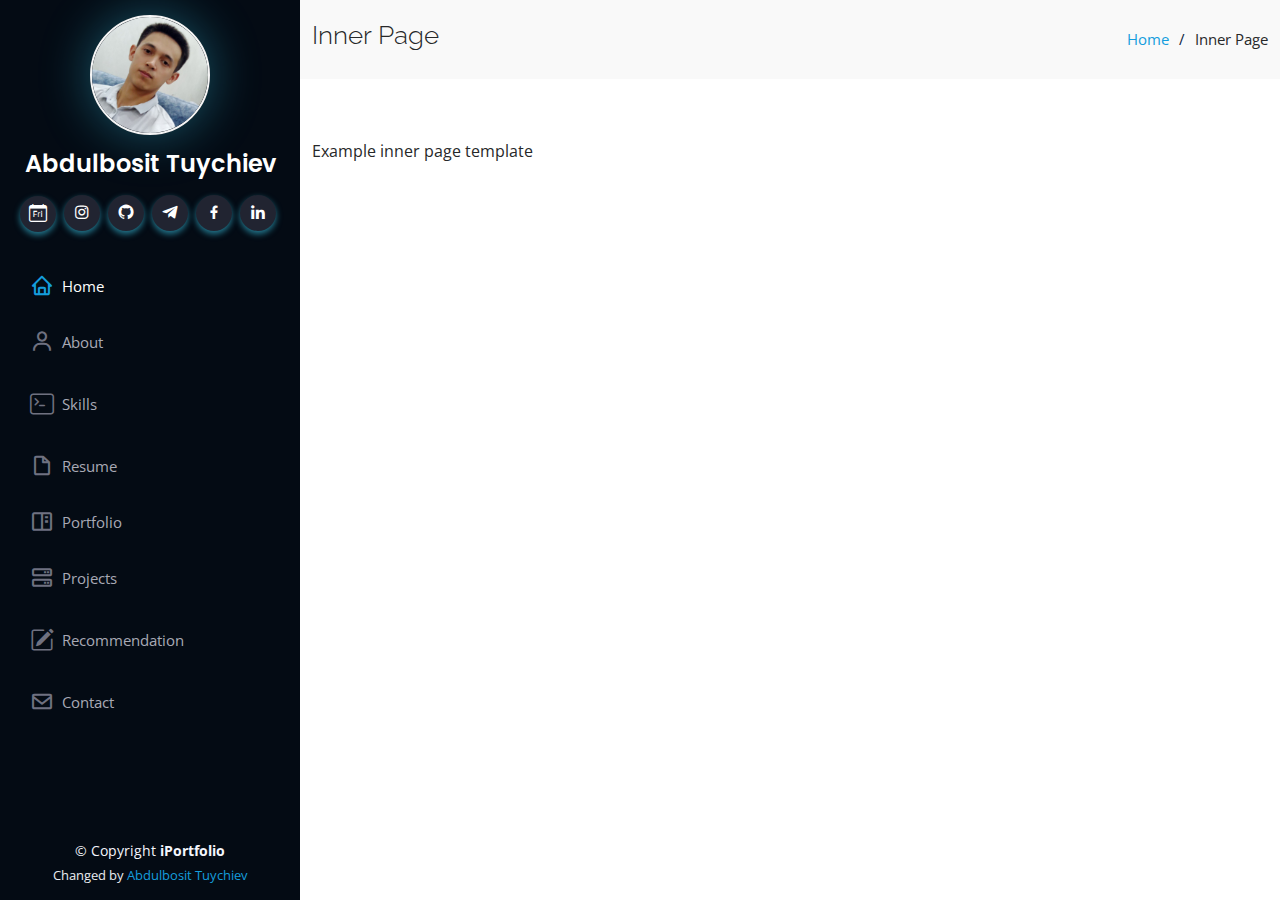
<file: inner-page.html>
<!DOCTYPE html>
<html lang="en">

<head>
  <meta charset="utf-8">
  <meta content="width=device-width, initial-scale=1.0" name="viewport">

  <title>Inner Page - iPortfolio Bootstrap Template</title>
  <meta content="" name="description">
  <meta content="" name="keywords">

  <!-- Favicons -->
  <link href="assets/img/favicon.png" rel="icon">
  <link href="assets/img/apple-touch-icon.png" rel="apple-touch-icon">

  <!-- Google Fonts -->
  <link href="https://fonts.googleapis.com/css?family=Open+Sans:300,300i,400,400i,600,600i,700,700i|Raleway:300,300i,400,400i,500,500i,600,600i,700,700i|Poppins:300,300i,400,400i,500,500i,600,600i,700,700i" rel="stylesheet">

  <!-- Vendor CSS Files -->
  <link href="assets/vendor/aos/aos.css" rel="stylesheet">
  <link href="assets/vendor/bootstrap/css/bootstrap.min.css" rel="stylesheet">
  <link href="assets/vendor/bootstrap-icons/bootstrap-icons.css" rel="stylesheet">
  <link href="assets/vendor/boxicons/css/boxicons.min.css" rel="stylesheet">
  <link href="assets/vendor/glightbox/css/glightbox.min.css" rel="stylesheet">
  <link href="assets/vendor/swiper/swiper-bundle.min.css" rel="stylesheet">

  <!-- Template Main CSS File -->
  <link href="assets/css/style.css" rel="stylesheet">

  <!-- =======================================================
  * Template Name: iPortfolio - v3.10.0
  * Template URL: https://bootstrapmade.com/iportfolio-bootstrap-portfolio-websites-template/
  * Author: BootstrapMade.com
  * License: https://bootstrapmade.com/license/
  ======================================================== -->
</head>

<body>

  <!-- ======= Mobile nav toggle button ======= -->
  <i class="bi bi-list mobile-nav-toggle d-xl-none"></i>

  <!-- ======= Header ======= -->
  <header id="header">
    <div class="d-flex flex-column">

      <div class="profile">
       <a href="/">
         <img src="assets/img/profile-img.jpg" alt="" class="img-fluid rounded-circle ">
       </a> 
        <h1 class="text-light"><a href="index.html">Abdulbosit Tuychiev</a></h1>
        <div class="social-links mt-3 text-center">
          <!-- Calendly link widget begin -->
          <link href="https://assets.calendly.com/assets/external/widget.css" rel="stylesheet">
          <script src="https://assets.calendly.com/assets/external/widget.js" type="text/javascript" async></script>
         <a href="" onclick="Calendly.initPopupWidget({url: 'https://calendly.com/abdulbosit'});return false;"  class="twitter shadow_ico"><i class="bi bi-calendar-day"></i></a>
          <!-- <a href="https://twitter.com/AbdulbositTo" class="twitter shadow_ico"><i class="bx bxl-twitter"></i></a> -->
          <a href="https://www.instagram.com/abdulbosit_tatu/" class="instagram shadow_ico"><i class="bx bxl-instagram"></i></a>
          <a href="https://github.com/abdulbosit19980204" class="google-plus shadow_ico"><i class="bx bxl-github"></i></a>
          <a href="https://t.me/abdulbosit_tatu" class="google-plus shadow_ico"><i class="bx bxl-telegram"></i></a>
          <a href="https://www.facebook.com/abdulbosit1998" class="facebook shadow_ico"><i class="bx bxl-facebook"></i></a>
          <a href="https://www.linkedin.com/in/abdulbosit-tuychiyev/" class="linkedin shadow_ico"><i class="bx bxl-linkedin"></i></a>
          <!-- <button type="button" class="btn btn-light" value="click to toggle fullscreen" onclick="toggleFullScreen(document.body)"><i class="bi bi-arrows-fullscreen"></i> </button> -->

          <!-- <a  class="facebook shadow_ico"  value="click to toggle fullscreen" onclick="toggleFullScreen(document.body)"><i class="bi bi-arrows-fullscreen"></i></a> -->
        </div>
      </div>


      <nav id="navbar" class="nav-menu navbar">
        <ul>
          <li><a href="#hero" class="nav-link scrollto active"><i class="bx bx-home"></i> <span>Home</span></a></li>
          <li><a href="#about" class="nav-link scrollto"><i class="bx bx-user"></i> <span>About</span></a></li>
          <li><a href="#skills" class="nav-link scrollto"><i class="bi bi-terminal"></i> <span>Skills</span></a></li>
          <li><a href="#resume" class="nav-link scrollto"><i class="bx bx-file-blank"></i> <span>Resume</span></a></li>
          <li><a href="#portfolio" class="nav-link scrollto"><i class="bx bx-book-content"></i> <span>Portfolio</span></a></li>
          <li><a href="#services" class="nav-link scrollto"><i class="bx bx-server"></i> <span>Projects</span></a></li>
          <li><a href="#recommendation" class="nav-link scrollto"><i class="bi bi-pencil-square"></i><span>Recommendation</span></a></li>
          <li><a href="#contact" class="nav-link scrollto"><i class="bx bx-envelope"></i> <span>Contact</span></a></li>
        </ul>
      </nav><!-- .nav-menu -->
    </div>
  </header>
  <!-- End Header -->

  <main id="main">

    <!-- ======= Breadcrumbs ======= -->
    <section class="breadcrumbs">
      <div class="container">

        <div class="d-flex justify-content-between align-items-center">
          <h2>Inner Page</h2>
          <ol>
            <li><a href="index.html">Home</a></li>
            <li>Inner Page</li>
          </ol>
        </div>

      </div>
    </section><!-- End Breadcrumbs -->

    <section class="inner-page">
      <div class="container">
        <p>
          Example inner page template
        </p>
      </div>
    </section>

  </main><!-- End #main -->

  <!-- ======= Footer ======= -->
  <footer id="footer">
    <div class="container">
      <div class="copyright">
        &copy; Copyright <strong><span>iPortfolio </span></strong>
      </div>
      <div class="credits">
        <!-- All the links in the footer should remain intact. -->
        <!-- You can delete the links only if you purchased the pro version. -->
        <!-- Licensing information: https://bootstrapmade.com/license/ -->
        <!-- Purchase the pro version with working PHP/AJAX contact form: https://bootstrapmade.com/iportfolio-bootstrap-portfolio-websites-template/ -->
        Changed by <a href="https://bootstrapmade.com/iportfolio-bootstrap-portfolio-websites-template/">Abdulbosit Tuychiev</a>
      </div>
    </div>
  </footer><!-- End  Footer -->

  <a href="#" class="back-to-top d-flex align-items-center justify-content-center"><i class="bi bi-arrow-up-short"></i></a>

  <!-- Vendor JS Files -->
  <script src="assets/vendor/purecounter/purecounter_vanilla.js"></script>
  <script src="assets/vendor/aos/aos.js"></script>
  <script src="assets/vendor/bootstrap/js/bootstrap.bundle.min.js"></script>
  <script src="assets/vendor/glightbox/js/glightbox.min.js"></script>
  <script src="assets/vendor/isotope-layout/isotope.pkgd.min.js"></script>
  <script src="assets/vendor/swiper/swiper-bundle.min.js"></script>
  <script src="assets/vendor/typed.js/typed.min.js"></script>
  <script src="assets/vendor/waypoints/noframework.waypoints.js"></script>
  <script src="assets/vendor/php-email-form/validate.js"></script>

  <!-- Template Main JS File -->
  <script src="assets/js/main.js"></script>

</body>

</html>
</file>
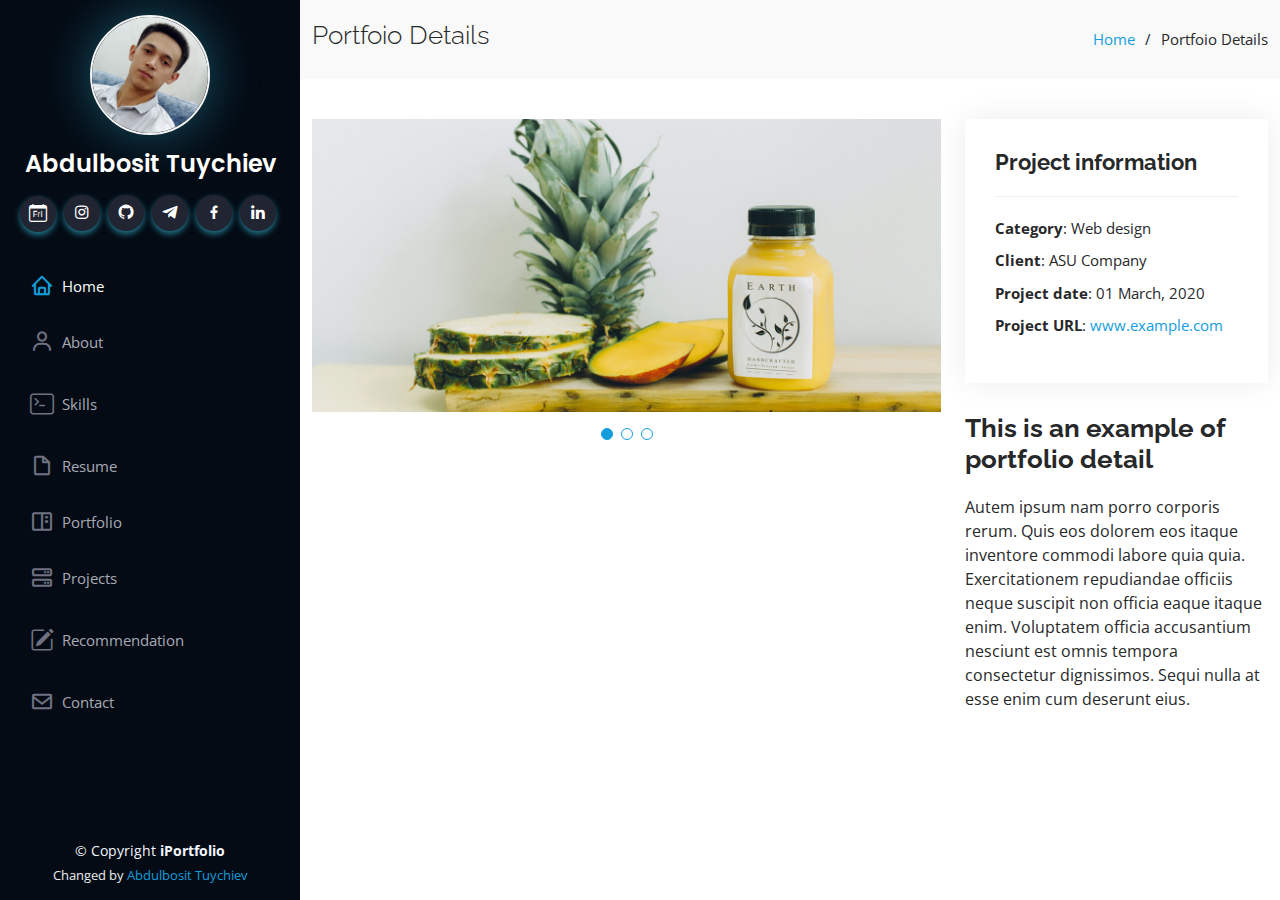
<file: portfolio-details.html>
<!DOCTYPE html>
<html lang="en">

<head>
  <meta charset="utf-8">
  <meta content="width=device-width, initial-scale=1.0" name="viewport">

  <title>Portfolio Details - iPortfolio Bootstrap Template</title>
  <meta content="" name="description">
  <meta content="" name="keywords">

  <!-- Favicons -->
  <link href="assets/img/favicon.png" rel="icon">
  <link href="assets/img/apple-touch-icon.png" rel="apple-touch-icon">

  <!-- Google Fonts -->
  <link href="https://fonts.googleapis.com/css?family=Open+Sans:300,300i,400,400i,600,600i,700,700i|Raleway:300,300i,400,400i,500,500i,600,600i,700,700i|Poppins:300,300i,400,400i,500,500i,600,600i,700,700i" rel="stylesheet">

  <!-- Vendor CSS Files -->
  <link href="assets/vendor/aos/aos.css" rel="stylesheet">
  <link href="assets/vendor/bootstrap/css/bootstrap.min.css" rel="stylesheet">
  <link href="assets/vendor/bootstrap-icons/bootstrap-icons.css" rel="stylesheet">
  <link href="assets/vendor/boxicons/css/boxicons.min.css" rel="stylesheet">
  <link href="assets/vendor/glightbox/css/glightbox.min.css" rel="stylesheet">
  <link href="assets/vendor/swiper/swiper-bundle.min.css" rel="stylesheet">

  <!-- Template Main CSS File -->
  <link href="assets/css/style.css" rel="stylesheet">

  <!-- =======================================================
  * Template Name: iPortfolio - v3.10.0
  * Template URL: https://bootstrapmade.com/iportfolio-bootstrap-portfolio-websites-template/
  * Author: BootstrapMade.com
  * License: https://bootstrapmade.com/license/
  ======================================================== -->
</head>

<body>

  <!-- ======= Mobile nav toggle button ======= -->
  <i class="bi bi-list mobile-nav-toggle d-xl-none"></i>

  <!-- ======= Header ======= -->
  <header id="header">
    <div class="d-flex flex-column">

      <div class="profile">
       <a href="/">
         <img src="assets/img/profile-img.jpg" alt="" class="img-fluid rounded-circle ">
       </a> 
        <h1 class="text-light"><a href="index.html">Abdulbosit Tuychiev</a></h1>
        <div class="social-links mt-3 text-center">
          <!-- Calendly link widget begin -->
          <link href="https://assets.calendly.com/assets/external/widget.css" rel="stylesheet">
          <script src="https://assets.calendly.com/assets/external/widget.js" type="text/javascript" async></script>
         <a href="" onclick="Calendly.initPopupWidget({url: 'https://calendly.com/abdulbosit'});return false;"  class="twitter shadow_ico"><i class="bi bi-calendar-day"></i></a>
          <!-- <a href="https://twitter.com/AbdulbositTo" class="twitter shadow_ico"><i class="bx bxl-twitter"></i></a> -->
          <a href="https://www.instagram.com/abdulbosit_tatu/" class="instagram shadow_ico"><i class="bx bxl-instagram"></i></a>
          <a href="https://github.com/abdulbosit19980204" class="google-plus shadow_ico"><i class="bx bxl-github"></i></a>
          <a href="https://t.me/abdulbosit_tatu" class="google-plus shadow_ico"><i class="bx bxl-telegram"></i></a>
          <a href="https://www.facebook.com/abdulbosit1998" class="facebook shadow_ico"><i class="bx bxl-facebook"></i></a>
          <a href="https://www.linkedin.com/in/abdulbosit-tuychiyev/" class="linkedin shadow_ico"><i class="bx bxl-linkedin"></i></a>
          <!-- <button type="button" class="btn btn-light" value="click to toggle fullscreen" onclick="toggleFullScreen(document.body)"><i class="bi bi-arrows-fullscreen"></i> </button> -->

          <!-- <a  class="facebook shadow_ico"  value="click to toggle fullscreen" onclick="toggleFullScreen(document.body)"><i class="bi bi-arrows-fullscreen"></i></a> -->
        </div>
      </div>


      <nav id="navbar" class="nav-menu navbar">
        <ul>
          <li><a href="#hero" class="nav-link scrollto active"><i class="bx bx-home"></i> <span>Home</span></a></li>
          <li><a href="#about" class="nav-link scrollto"><i class="bx bx-user"></i> <span>About</span></a></li>
          <li><a href="#skills" class="nav-link scrollto"><i class="bi bi-terminal"></i> <span>Skills</span></a></li>
          <li><a href="#resume" class="nav-link scrollto"><i class="bx bx-file-blank"></i> <span>Resume</span></a></li>
          <li><a href="#portfolio" class="nav-link scrollto"><i class="bx bx-book-content"></i> <span>Portfolio</span></a></li>
          <li><a href="#services" class="nav-link scrollto"><i class="bx bx-server"></i> <span>Projects</span></a></li>
          <li><a href="#recommendation" class="nav-link scrollto"><i class="bi bi-pencil-square"></i><span>Recommendation</span></a></li>
          <li><a href="#contact" class="nav-link scrollto"><i class="bx bx-envelope"></i> <span>Contact</span></a></li>
        </ul>
      </nav><!-- .nav-menu -->
    </div>
  </header>
  
  <!-- End Header -->

  <main id="main">

    <!-- ======= Breadcrumbs ======= -->
    <section id="breadcrumbs" class="breadcrumbs">
      <div class="container">

        <div class="d-flex justify-content-between align-items-center">
          <h2>Portfoio Details</h2>
          <ol>
            <li><a href="index.html">Home</a></li>
            <li>Portfoio Details</li>
          </ol>
        </div>

      </div>
    </section><!-- End Breadcrumbs -->

    <!-- ======= Portfolio Details Section ======= -->
    <section id="portfolio-details" class="portfolio-details">
      <div class="container">

        <div class="row gy-4">

          <div class="col-lg-8">
            <div class="portfolio-details-slider swiper">
              <div class="swiper-wrapper align-items-center">

                <div class="swiper-slide">
                  <img src="assets/img/portfolio/portfolio-details-1.jpg" alt="">
                </div>

                <div class="swiper-slide">
                  <img src="assets/img/portfolio/portfolio-details-2.jpg" alt="">
                </div>

                <div class="swiper-slide">
                  <img src="assets/img/portfolio/portfolio-details-3.jpg" alt="">
                </div>

              </div>
              <div class="swiper-pagination"></div>
            </div>
          </div>

          <div class="col-lg-4">
            <div class="portfolio-info">
              <h3>Project information</h3>
              <ul>
                <li><strong>Category</strong>: Web design</li>
                <li><strong>Client</strong>: ASU Company</li>
                <li><strong>Project date</strong>: 01 March, 2020</li>
                <li><strong>Project URL</strong>: <a href="#">www.example.com</a></li>
              </ul>
            </div>
            <div class="portfolio-description">
              <h2>This is an example of portfolio detail</h2>
              <p>
                Autem ipsum nam porro corporis rerum. Quis eos dolorem eos itaque inventore commodi labore quia quia. Exercitationem repudiandae officiis neque suscipit non officia eaque itaque enim. Voluptatem officia accusantium nesciunt est omnis tempora consectetur dignissimos. Sequi nulla at esse enim cum deserunt eius.
              </p>
            </div>
          </div>

        </div>

      </div>
    </section><!-- End Portfolio Details Section -->

  </main><!-- End #main -->

  <!-- ======= Footer ======= -->
  <footer id="footer">
    <div class="container">
      <div class="copyright">
        &copy; Copyright <strong><span>iPortfolio </span></strong>
      </div>
      <div class="credits">
        <!-- All the links in the footer should remain intact. -->
        <!-- You can delete the links only if you purchased the pro version. -->
        <!-- Licensing information: https://bootstrapmade.com/license/ -->
        <!-- Purchase the pro version with working PHP/AJAX contact form: https://bootstrapmade.com/iportfolio-bootstrap-portfolio-websites-template/ -->
        Changed by <a href="https://bootstrapmade.com/iportfolio-bootstrap-portfolio-websites-template/">Abdulbosit Tuychiev</a>
      </div>
    </div>
  </footer><!-- End  Footer -->
  <a href="#" class="back-to-top d-flex align-items-center justify-content-center"><i class="bi bi-arrow-up-short"></i></a>

  <!-- Vendor JS Files -->
  <script src="assets/vendor/purecounter/purecounter_vanilla.js"></script>
  <script src="assets/vendor/aos/aos.js"></script>
  <script src="assets/vendor/bootstrap/js/bootstrap.bundle.min.js"></script>
  <script src="assets/vendor/glightbox/js/glightbox.min.js"></script>
  <script src="assets/vendor/isotope-layout/isotope.pkgd.min.js"></script>
  <script src="assets/vendor/swiper/swiper-bundle.min.js"></script>
  <script src="assets/vendor/typed.js/typed.min.js"></script>
  <script src="assets/vendor/waypoints/noframework.waypoints.js"></script>
  <script src="assets/vendor/php-email-form/validate.js"></script>

  <!-- Template Main JS File -->
  <script src="assets/js/main.js"></script>

</body>

</html>
</file>
<file: assets/css/fullscreen.css>
body:fullscreen {
    overflow: scroll !important;
  }
  body:-ms-fullscreen {
    overflow: scroll !important;
  }
  body:-webkit-full-screen {
    overflow: scroll !important;
  }
  body:-moz-full-screen {
    overflow: scroll !important;
  }

  .code_sourse{
    display: flex; 
    color: rgb(54, 117, 162);
    /* font-weight: bold; */
    font-size: 16px;
    list-style-type: none; 
    margin-left: 80px;
    vertical-align: middle;
    color: white;
  }
  .sourse_ico{
    margin-left: 15px;
    width: 60px;
    height: 25px;
    border: 1px solid #00ff8c;
    border-radius: 20px;
    text-align: center;
    vertical-align: middle;
    overflow:  hidden;
   font-size: 18px;
 color: white;
 background-color: #00ff8c;
  }
  .sourse_ico i{
    margin-left: 5px;
  }
  .sourse_ico span{
    display: none;
  }
  .sourse_ico:hover{
    background-color: #00ff8c;
    width: 140px;
    box-shadow: 0px 10px 20px 0px rgba(60, 64, 143, 0.2);
    
  }
  .sourse_ico:hover span{
    display: inline-block;
  }

  .project_create_date{
    color: #777777;
    text-decoration: none;
    margin-left: 80px;
    font-size: medium;
    padding-top: 30px;
    padding-bottom: 0px;
  }

  
.zoom_img{
  transition: transform .2s;
}
  .zoom_img:hover{
    transform: scale(1.5); 
    /* margin-left: 50px;
    margin-top: 50px; */
  }

  /* light mode */

  /*Light mode*/

.light-mode {
    position: fixed;
    /* visibility: hidden;   */
    opacity: 1;
    right: 15px;
    top: 15px;
    z-index: 1996;
    background: #0a0b0b;
    width: 40px;
    height: 40px;
    border-radius: 50px;
    transition: all 0.4s;
}

.light-mode i {
    font-size: 28px;
    color: #fff;
    line-height: 0;
}

.light-mode:hover {
    background: #0678e3;
    color: #fff;
}

.light-mode.active {
    visibility: visible;
    opacity: 1;
}



/*--------------------------------------------------------------
# Preloader
--------------------------------------------------------------*/

#preloader {
  position: fixed;
  top: 0;
  left: 0;
  right: 0;
  bottom: 0;
  z-index: 9999;
  overflow: hidden;
  background: #fff;
}

#preloader:before {
  content: "";
  position: fixed;
  top: calc(50% - 30px);
  left: calc(50% - 30px);
  border: 6px solid #0563bb;
  border-top-color: #fff;
  border-bottom-color: #fff;
  border-radius: 50%;
  width: 60px;
  height: 60px;
  animation: animate-preloader 1s linear infinite;
}

@keyframes animate-preloader {
  0% {
      transform: rotate(0deg);
  }
  100% {
      transform: rotate(360deg);
  }
}

/*--------------------------------------------------------------
# Disable aos animation delay on mobile devices
--------------------------------------------------------------*/

@media screen and (max-width: 768px) {
  [data-aos-delay] {
      transition-delay: 0 !important;
  }
}
</file>
<file: assets/css/style.css>
/**
* Template Name: iPortfolio - v3.10.0
* Template URL: https://bootstrapmade.com/iportfolio-bootstrap-portfolio-websites-template/
* Author: BootstrapMade.com
* License: https://bootstrapmade.com/license/
*/

/*-------------------------------------------------------------
additional
--------------------------------------------------------------*/
.shadow_ico{
  box-shadow: 0px 3px 6px rgba(56, 197, 229, 0.6);
}
.checked {
  color: orange;
}

/*--------------------------------------------------------------
# General
--------------------------------------------------------------*/
body {
  font-family: "Open Sans", sans-serif;
  color: #272829;
}

a {
  color: #149ddd;
  text-decoration: none;
}

a:hover {
  color: #37b3ed;
  text-decoration: none;
}

h1,
h2,
h3,
h4,
h5,
h6 {
  font-family: "Raleway", sans-serif;
}

/*--------------------------------------------------------------
# Back to top button
--------------------------------------------------------------*/
.back-to-top {
  position: fixed;
  visibility: hidden;
  opacity: 0;
  right: 15px;
  bottom: 15px;
  z-index: 996;
  background: #149ddd;
  width: 40px;
  height: 40px;
  border-radius: 50px;
  transition: all 0.4s;
}

.back-to-top i {
  font-size: 28px;
  color: #fff;
  line-height: 0;
}

.back-to-top:hover {
  background: #2eafec;
  color: #fff;
}

.back-to-top.active {
  visibility: visible;
  opacity: 1;
}

/*--------------------------------------------------------------
# Header
--------------------------------------------------------------*/
#header {
  position: fixed;
  top: 0;
  left: 0;
  bottom: 0;
  width: 300px;
  transition: all ease-in-out 0.5s;
  z-index: 9997;
  transition: all 0.5s;
  padding: 0 15px;
  background: #040b14;
  /* background:#01140e; */
  overflow-y: auto;
}

#header .profile img {
  margin: 15px auto;
  display: block;
  width: 120px;
  /* border: 8px solid #2c2f3f; */
  /* border: 2px solid #ddfc63; */
  border: 2.5px solid #f5f5f5;
  /* box-shadow: 0px 8px 12px rgba(209, 230, 22, 0.2); */
  box-shadow: 0px 0px 50px rgba(56, 197, 229, 0.4);
}

#header .profile h1 {
  font-size: 24px;
  margin: 0;
  padding: 0;
  font-weight: 600;
  -moz-text-align-last: center;
  text-align-last: center;
  font-family: "Poppins", sans-serif;
}

#header .profile h1 a,
#header .profile h1 a:hover {
  color: #fff;
  text-decoration: none;
}

#header .profile .social-links a {
  font-size: 18px;
  display: inline-block;
  background: #212431;
  color: #fff;
  line-height: 1;
  padding: 8px 0;
  margin-right: 4px;
  border-radius: 50%;
  text-align: center;
  width: 36px;
  height: 36px;
  transition: 0.3s;
}

#header .profile .social-links a:hover {
  background: #149ddd;
  color: #fff;
  text-decoration: none;
}

#main {
  margin-left: 300px;
}

@media (max-width: 1199px) {
  #header {
    left: -300px;
  }

  #main {
    margin-left: 0;
  }
}

/*--------------------------------------------------------------
# Navigation Menu
--------------------------------------------------------------*/
/* Desktop Navigation */
.nav-menu {
  padding: 30px 0 0 0;
}

.nav-menu * {
  margin: 0;
  padding: 0;
  list-style: none;
}

.nav-menu>ul>li {
  position: relative;
  white-space: nowrap;
}

.nav-menu a,
.nav-menu a:focus {
  display: flex;
  align-items: center;
  color: #a8a9b4;
  padding: 12px 15px;
  margin-bottom: 8px;
  transition: 0.3s;
  font-size: 15px;
}

.nav-menu a i,
.nav-menu a:focus i {
  font-size: 24px;
  padding-right: 8px;
  color: #6f7180;
}

.nav-menu a:hover,
.nav-menu .active,
.nav-menu .active:focus,
.nav-menu li:hover>a {
  text-decoration: none;
  color: #fff;
}

.nav-menu a:hover i,
.nav-menu .active i,
.nav-menu .active:focus i,
.nav-menu li:hover>a i {
  color: #149ddd;
}

/* Mobile Navigation */
.mobile-nav-toggle {
  position: fixed;
  right: 15px;
  top: 15px;
  z-index: 9998;
  border: 0;
  font-size: 24px;
  transition: all 0.4s;
  outline: none !important;
  background-color: #149ddd;
  color: #fff;
  width: 40px;
  height: 40px;
  display: inline-flex;
  align-items: center;
  justify-content: center;
  line-height: 0;
  border-radius: 50px;
  cursor: pointer;
}

.mobile-nav-active {
  overflow: hidden;
}

.mobile-nav-active #header {
  left: 0;
}

/*--------------------------------------------------------------
# Hero Section
--------------------------------------------------------------*/
#hero {
  width: 100%;
  height: 100vh;
  background: url("../img/hero-bg.jpg") top center;
  background-size: cover;
}

#hero:before {
  content: "";
  background: rgba(5, 13, 24, 0.3);
  position: absolute;
  bottom: 0;
  top: 0;
  left: 0;
  right: 0;
  z-index: 1;
}

#hero .hero-container {
  position: relative;
  z-index: 2;
  min-width: 300px;
}

#hero h1 {
  margin: 0 0 10px 0;
  font-size: 64px;
  font-weight: 700;
  line-height: 56px;
  color: #fff;
}

#hero p {
  color: #fff;
  margin-bottom: 50px;
  font-size: 26px;
  font-family: "Poppins", sans-serif;
}

#hero p span {
  color: #fff;
  padding-bottom: 4px;
  letter-spacing: 1px;
  border-bottom: 3px solid #149ddd;
}

@media (min-width: 1024px) {
  #hero {
    background-attachment: fixed;
  }
}

@media (max-width: 768px) {
  #hero h1 {
    font-size: 28px;
    line-height: 36px;
  }

  #hero h2 {
    font-size: 18px;
    line-height: 24px;
    margin-bottom: 30px;
  }
}

/*--------------------------------------------------------------
# Sections General
--------------------------------------------------------------*/
section {
  padding: 60px 0;
  overflow: hidden;
}

.section-bg {
  background: #f5f8fd;
}

.section-title {
  padding-bottom: 30px;
}

.section-title h2 {
  font-size: 32px;
  font-weight: bold;
  margin-bottom: 20px;
  padding-bottom: 20px;
  position: relative;
  color: #173b6c;
}

.section-title h2::after {
  content: "";
  position: absolute;
  display: block;
  width: 50px;
  height: 3px;
  background: #149ddd;
  bottom: 0;
  left: 0;
}

.section-title p {
  margin-bottom: 0;
}

/*--------------------------------------------------------------
# About
--------------------------------------------------------------*/
.about .content h3 {
  font-weight: 700;
  font-size: 26px;
  color: #173b6c;
}

.about .content ul {
  list-style: none;
  padding: 0;
}

.about .content ul li {
  margin-bottom: 20px;
  display: flex;
  align-items: center;
}

.about .content ul strong {
  margin-right: 10px;
}

.about .content ul i {
  font-size: 16px;
  margin-right: 5px;
  color: #149ddd;
  line-height: 0;
}

.about .content p:last-child {
  margin-bottom: 0;
}

/*--------------------------------------------------------------
# Facts
--------------------------------------------------------------*/
.facts {
  padding-bottom: 30px;
}

.facts .count-box {
  padding: 30px;
  width: 100%;
}

.facts .count-box i {
  display: block;
  font-size: 44px;
  color: #149ddd;
  float: left;
  line-height: 0;
}

.facts .count-box span {
  font-size: 48px;
  line-height: 40px;
  display: block;
  font-weight: 700;
  color: #050d18;
  margin-left: 60px;
}

.facts .count-box p {
  padding: 15px 0 0 0;
  margin: 0 0 0 60px;
  font-family: "Raleway", sans-serif;
  font-size: 14px;
  color: #122f57;
}

.facts .count-box a {
  font-weight: 600;
  display: block;
  margin-top: 20px;
  color: #122f57;
  font-size: 15px;
  font-family: "Poppins", sans-serif;
  transition: ease-in-out 0.3s;
}

.facts .count-box a:hover {
  color: #1f5297;
}

/*--------------------------------------------------------------
# Akills
--------------------------------------------------------------*/
.skills .progress {
  height: 60px;
  display: block;
  background: none;
  border-radius: 0;
}

.skills .progress .skill {
  padding: 0;
  margin: 0 0 6px 0;
  text-transform: uppercase;
  display: block;
  font-weight: 600;
  font-family: "Poppins", sans-serif;
  color: #050d18;
}

.skills .progress .skill .val {
  float: right;
  font-style: normal;
}

.skills .progress-bar-wrap {
  background: #dce8f8;
  height: 10px;
}

.skills .progress-bar {
  width: 1px;
  height: 10px;
  transition: 0.9s;
  background-color: #149ddd;
}

/*--------------------------------------------------------------
# Resume
--------------------------------------------------------------*/
.resume .resume-title {
  font-size: 26px;
  font-weight: 700;
  margin-top: 20px;
  margin-bottom: 20px;
  color: #050d18;
}

.resume .resume-item {
  padding: 0 0 20px 20px;
  margin-top: -2px;
  border-left: 2px solid #1f5297;
  position: relative;
}

.resume .resume-item h4 {
  line-height: 18px;
  font-size: 18px;
  font-weight: 600;
  text-transform: uppercase;
  font-family: "Poppins", sans-serif;
  color: #050d18;
  margin-bottom: 10px;
}

.resume .resume-item h5 {
  font-size: 16px;
  background: #e4edf9;
  padding: 5px 15px;
  display: inline-block;
  font-weight: 600;
  margin-bottom: 10px;
}

.resume .resume-item ul {
  padding-left: 20px;
}

.resume .resume-item ul li {
  padding-bottom: 10px;
}

.resume .resume-item:last-child {
  padding-bottom: 0;
}

.resume .resume-item::before {
  content: "";
  position: absolute;
  width: 16px;
  height: 16px;
  border-radius: 50px;
  left: -9px;
  top: 0;
  background: #fff;
  border: 2px solid #1f5297;
}

/*--------------------------------------------------------------
# Portfolio
--------------------------------------------------------------*/
.portfolio .portfolio-item {
  margin-bottom: 30px;
}

.portfolio #portfolio-flters {
  padding: 0;
  margin: 0 auto 35px auto;
  list-style: none;
  text-align: center;
  background: #fff;
  border-radius: 50px;
  padding: 2px 15px;
}

.portfolio #portfolio-flters li {
  cursor: pointer;
  display: inline-block;
  padding: 10px 15px 8px 15px;
  font-size: 14px;
  font-weight: 600;
  line-height: 1;
  text-transform: uppercase;
  color: #272829;
  margin-bottom: 5px;
  transition: all 0.3s ease-in-out;
}

.portfolio #portfolio-flters li:hover,
.portfolio #portfolio-flters li.filter-active {
  color: #149ddd;
}

.portfolio #portfolio-flters li:last-child {
  margin-right: 0;
}

.portfolio .portfolio-wrap {
  transition: 0.3s;
  position: relative;
  overflow: hidden;
  z-index: 1;
}

.portfolio .portfolio-wrap::before {
  content: "";
  background: rgba(255, 255, 255, 0.5);
  position: absolute;
  left: 0;
  right: 0;
  top: 0;
  bottom: 0;
  transition: all ease-in-out 0.3s;
  z-index: 2;
  opacity: 0;
}

.portfolio .portfolio-wrap .portfolio-links {
  opacity: 1;
  left: 0;
  right: 0;
  bottom: -60px;
  z-index: 3;
  position: absolute;
  transition: all ease-in-out 0.3s;
  display: flex;
  justify-content: center;
}

.portfolio .portfolio-wrap .portfolio-links a {
  color: #fff;
  font-size: 28px;
  text-align: center;
  background: rgba(20, 157, 221, 0.75);
  transition: 0.3s;
  width: 50%;
}

.portfolio .portfolio-wrap .portfolio-links a:hover {
  background: rgba(20, 157, 221, 0.95);
}

.portfolio .portfolio-wrap .portfolio-links a+a {
  border-left: 1px solid #37b3ed;
}

.portfolio .portfolio-wrap:hover::before {
  top: 0;
  left: 0;
  right: 0;
  bottom: 0;
  opacity: 1;
}

.portfolio .portfolio-wrap:hover .portfolio-links {
  opacity: 1;
  bottom: 0;
}

/*--------------------------------------------------------------
# Portfolio Details
--------------------------------------------------------------*/
.portfolio-details {
  padding-top: 40px;
}

.portfolio-details .portfolio-details-slider img {
  width: 100%;
}

.portfolio-details .portfolio-details-slider .swiper-pagination {
  margin-top: 20px;
  position: relative;
}

.portfolio-details .portfolio-details-slider .swiper-pagination .swiper-pagination-bullet {
  width: 12px;
  height: 12px;
  background-color: #fff;
  opacity: 1;
  border: 1px solid #149ddd;
}

.portfolio-details .portfolio-details-slider .swiper-pagination .swiper-pagination-bullet-active {
  background-color: #149ddd;
}

.portfolio-details .portfolio-info {
  padding: 30px;
  box-shadow: 0px 0 30px rgba(5, 13, 24, 0.08);
}

.portfolio-details .portfolio-info h3 {
  font-size: 22px;
  font-weight: 700;
  margin-bottom: 20px;
  padding-bottom: 20px;
  border-bottom: 1px solid #eee;
}

.portfolio-details .portfolio-info ul {
  list-style: none;
  padding: 0;
  font-size: 15px;
}

.portfolio-details .portfolio-info ul li+li {
  margin-top: 10px;
}

.portfolio-details .portfolio-description {
  padding-top: 30px;
}

.portfolio-details .portfolio-description h2 {
  font-size: 26px;
  font-weight: 700;
  margin-bottom: 20px;
}

.portfolio-details .portfolio-description p {
  padding: 0;
}

/*--------------------------------------------------------------
# Services
--------------------------------------------------------------*/
.services .icon-box {
  margin-bottom: 20px;
}

.services .icon {
  float: left;
  display: flex;
  align-items: center;
  justify-content: center;
  width: 54px;
  height: 54px;
  background: #149ddd;
  border-radius: 50%;
  transition: 0.5s;
  border: 1px solid #149ddd;
}

.services .icon i {
  color: #fff;
  font-size: 24px;
  line-height: 0;
}

.services .icon-box:hover .icon {
  background: #fff;
}

.services .icon-box:hover .icon i {
  color: #149ddd;
}

.services .title {
  margin-left: 80px;
  font-weight: 700;
  margin-bottom: 15px;
  font-size: 18px;
}

.services .title a {
  color: #343a40;
}

.services .title a:hover {
  color: #149ddd;
}

.services .description {
  margin-left: 80px;
  line-height: 24px;
  font-size: 14px;
}

/*--------------------------------------------------------------
# Testimonials
--------------------------------------------------------------*/
.testimonials .testimonials-carousel,
.testimonials .testimonials-slider {
  overflow: hidden;
}

.testimonials .testimonial-item {
  box-sizing: content-box;
  text-align: center;
  min-height: 320px;
}

.testimonials .testimonial-item .testimonial-img {
  width: 90px;
  border-radius: 50%;
  margin: 0 auto;
}

.testimonials .testimonial-item h3 {
  font-size: 18px;
  font-weight: bold;
  margin: 10px 0 5px 0;
  color: #111;
}

.testimonials .testimonial-item h4 {
  font-size: 14px;
  color: #999;
  margin: 0;
}

.testimonials .testimonial-item .quote-icon-left,
.testimonials .testimonial-item .quote-icon-right {
  color: #c3e8fa;
  font-size: 26px;
}

.testimonials .testimonial-item .quote-icon-left {
  display: inline-block;
  left: -5px;
  position: relative;
}

.testimonials .testimonial-item .quote-icon-right {
  display: inline-block;
  right: -5px;
  position: relative;
  top: 10px;
}

.testimonials .testimonial-item p {
  font-style: italic;
  margin: 0 15px 15px 15px;
  padding: 20px;
  background: #fff;
  position: relative;
  margin-bottom: 35px;
  border-radius: 6px;
  box-shadow: 0px 2px 15px rgba(0, 0, 0, 0.1);
}

.testimonials .testimonial-item p::after {
  content: "";
  width: 0;
  height: 0;
  border-top: 20px solid #fff;
  border-right: 20px solid transparent;
  border-left: 20px solid transparent;
  position: absolute;
  bottom: -20px;
  left: calc(50% - 20px);
}

.testimonials .swiper-pagination {
  margin-top: 20px;
  position: relative;
}

.testimonials .swiper-pagination .swiper-pagination-bullet {
  width: 12px;
  height: 12px;
  background-color: #fff;
  opacity: 1;
  border: 1px solid #149ddd;
}

.testimonials .swiper-pagination .swiper-pagination-bullet-active {
  background-color: #149ddd;
}

/*--------------------------------------------------------------
# Contact
--------------------------------------------------------------*/
.contact {
  padding-bottom: 130px;
}

.contact .info {
  padding: 30px;
  background: #fff;
  width: 100%;
  box-shadow: 0 0 24px 0 rgba(0, 0, 0, 0.12);
}

.contact .info i {
  font-size: 20px;
  color: #149ddd;
  float: left;
  width: 44px;
  height: 44px;
  background: #dff3fc;
  display: flex;
  justify-content: center;
  align-items: center;
  border-radius: 50px;
  transition: all 0.3s ease-in-out;
}

.contact .info h4 {
  padding: 0 0 0 60px;
  font-size: 22px;
  font-weight: 600;
  margin-bottom: 5px;
  color: #050d18;
}

.contact .info p {
  padding: 0 0 10px 60px;
  margin-bottom: 20px;
  font-size: 14px;
  color: #173b6c;
}

.contact .info .email p {
  padding-top: 5px;
}

.contact .info .social-links {
  padding-left: 60px;
}

.contact .info .social-links a {
  font-size: 18px;
  display: inline-block;
  background: #333;
  color: #fff;
  line-height: 1;
  padding: 8px 0;
  border-radius: 50%;
  text-align: center;
  width: 36px;
  height: 36px;
  transition: 0.3s;
  margin-right: 10px;
}

.contact .info .social-links a:hover {
  background: #149ddd;
  color: #fff;
}

.contact .info .email:hover i,
.contact .info .address:hover i,
.contact .info .phone:hover i {
  background: #149ddd;
  color: #fff;
}

.contact .php-email-form {
  width: 100%;
  padding: 30px;
  background: #fff;
  box-shadow: 0 0 24px 0 rgba(0, 0, 0, 0.12);
}

.contact .php-email-form .form-group {
  padding-bottom: 8px;
}

.contact .php-email-form .validate {
  display: none;
  color: red;
  margin: 0 0 15px 0;
  font-weight: 400;
  font-size: 13px;
}

.contact .php-email-form .error-message {
  display: none;
  color: #fff;
  background: #ed3c0d;
  text-align: left;
  padding: 15px;
  font-weight: 600;
}

.contact .php-email-form .error-message br+br {
  margin-top: 25px;
}

.contact .php-email-form .sent-message {
  display: none;
  color: #fff;
  background: #18d26e;
  text-align: center;
  padding: 15px;
  font-weight: 600;
}

.contact .php-email-form .loading {
  display: none;
  background: #fff;
  text-align: center;
  padding: 15px;
}

.contact .php-email-form .loading:before {
  content: "";
  display: inline-block;
  border-radius: 50%;
  width: 24px;
  height: 24px;
  margin: 0 10px -6px 0;
  border: 3px solid #18d26e;
  border-top-color: #eee;
  -webkit-animation: animate-loading 1s linear infinite;
  animation: animate-loading 1s linear infinite;
}

.contact .php-email-form .form-group {
  margin-bottom: 15px;
}

.contact .php-email-form label {
  padding-bottom: 8px;
}

.contact .php-email-form input,
.contact .php-email-form textarea {
  border-radius: 0;
  box-shadow: none;
  font-size: 14px;
}

.contact .php-email-form input {
  height: 44px;
}

.contact .php-email-form textarea {
  padding: 10px 15px;
}

.contact .php-email-form button[type=submit] {
  background: #149ddd;
  border: 0;
  padding: 10px 24px;
  color: #fff;
  transition: 0.4s;
  border-radius: 4px;
}

.contact .php-email-form button[type=submit]:hover {
  background: #37b3ed;
}

@-webkit-keyframes animate-loading {
  0% {
    transform: rotate(0deg);
  }

  100% {
    transform: rotate(360deg);
  }
}

@keyframes animate-loading {
  0% {
    transform: rotate(0deg);
  }

  100% {
    transform: rotate(360deg);
  }
}

/*--------------------------------------------------------------
# Breadcrumbs
--------------------------------------------------------------*/
.breadcrumbs {
  padding: 20px 0;
  background: #f9f9f9;
}

.breadcrumbs h2 {
  font-size: 26px;
  font-weight: 300;
}

.breadcrumbs ol {
  display: flex;
  flex-wrap: wrap;
  list-style: none;
  padding: 0;
  margin: 0;
  font-size: 15px;
}

.breadcrumbs ol li+li {
  padding-left: 10px;
}

.breadcrumbs ol li+li::before {
  display: inline-block;
  padding-right: 10px;
  color: #0e2442;
  content: "/";
}

@media (max-width: 768px) {
  .breadcrumbs .d-flex {
    display: block !important;
  }

  .breadcrumbs ol {
    display: block;
  }

  .breadcrumbs ol li {
    display: inline-block;
  }
}

/*--------------------------------------------------------------
# Footer
--------------------------------------------------------------*/
#footer {
  padding: 15px;
  color: #f4f6fd;
  font-size: 14px;
  position: fixed;
  left: 0;
  bottom: 0;
  width: 300px;
  z-index: 9999;
  background: #040b14;
}

#footer .copyright {
  text-align: center;
}

#footer .credits {
  padding-top: 5px;
  text-align: center;
  font-size: 13px;
  color: #eaebf0;
}

@media (max-width: 1199px) {
  #footer {
    position: static;
    width: auto;
    padding-right: 20px 15px;
  }
}
</file>
